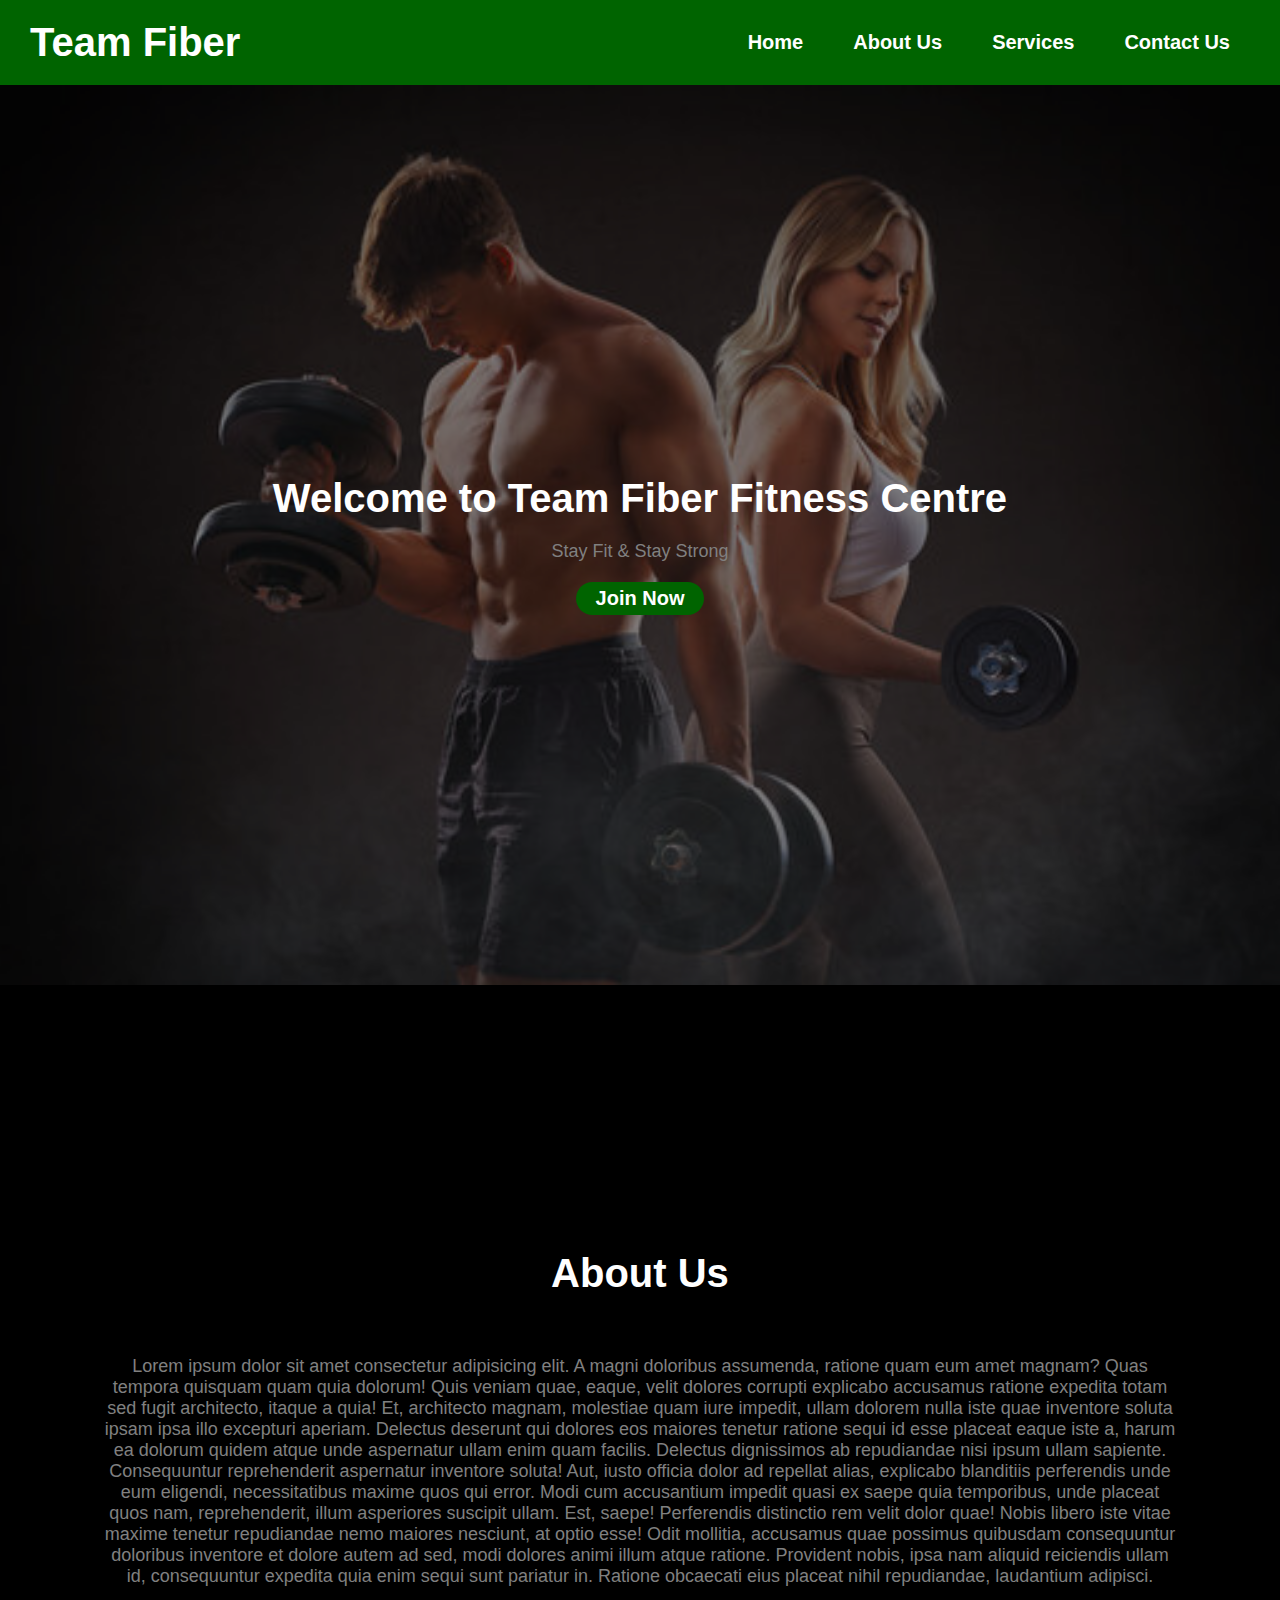
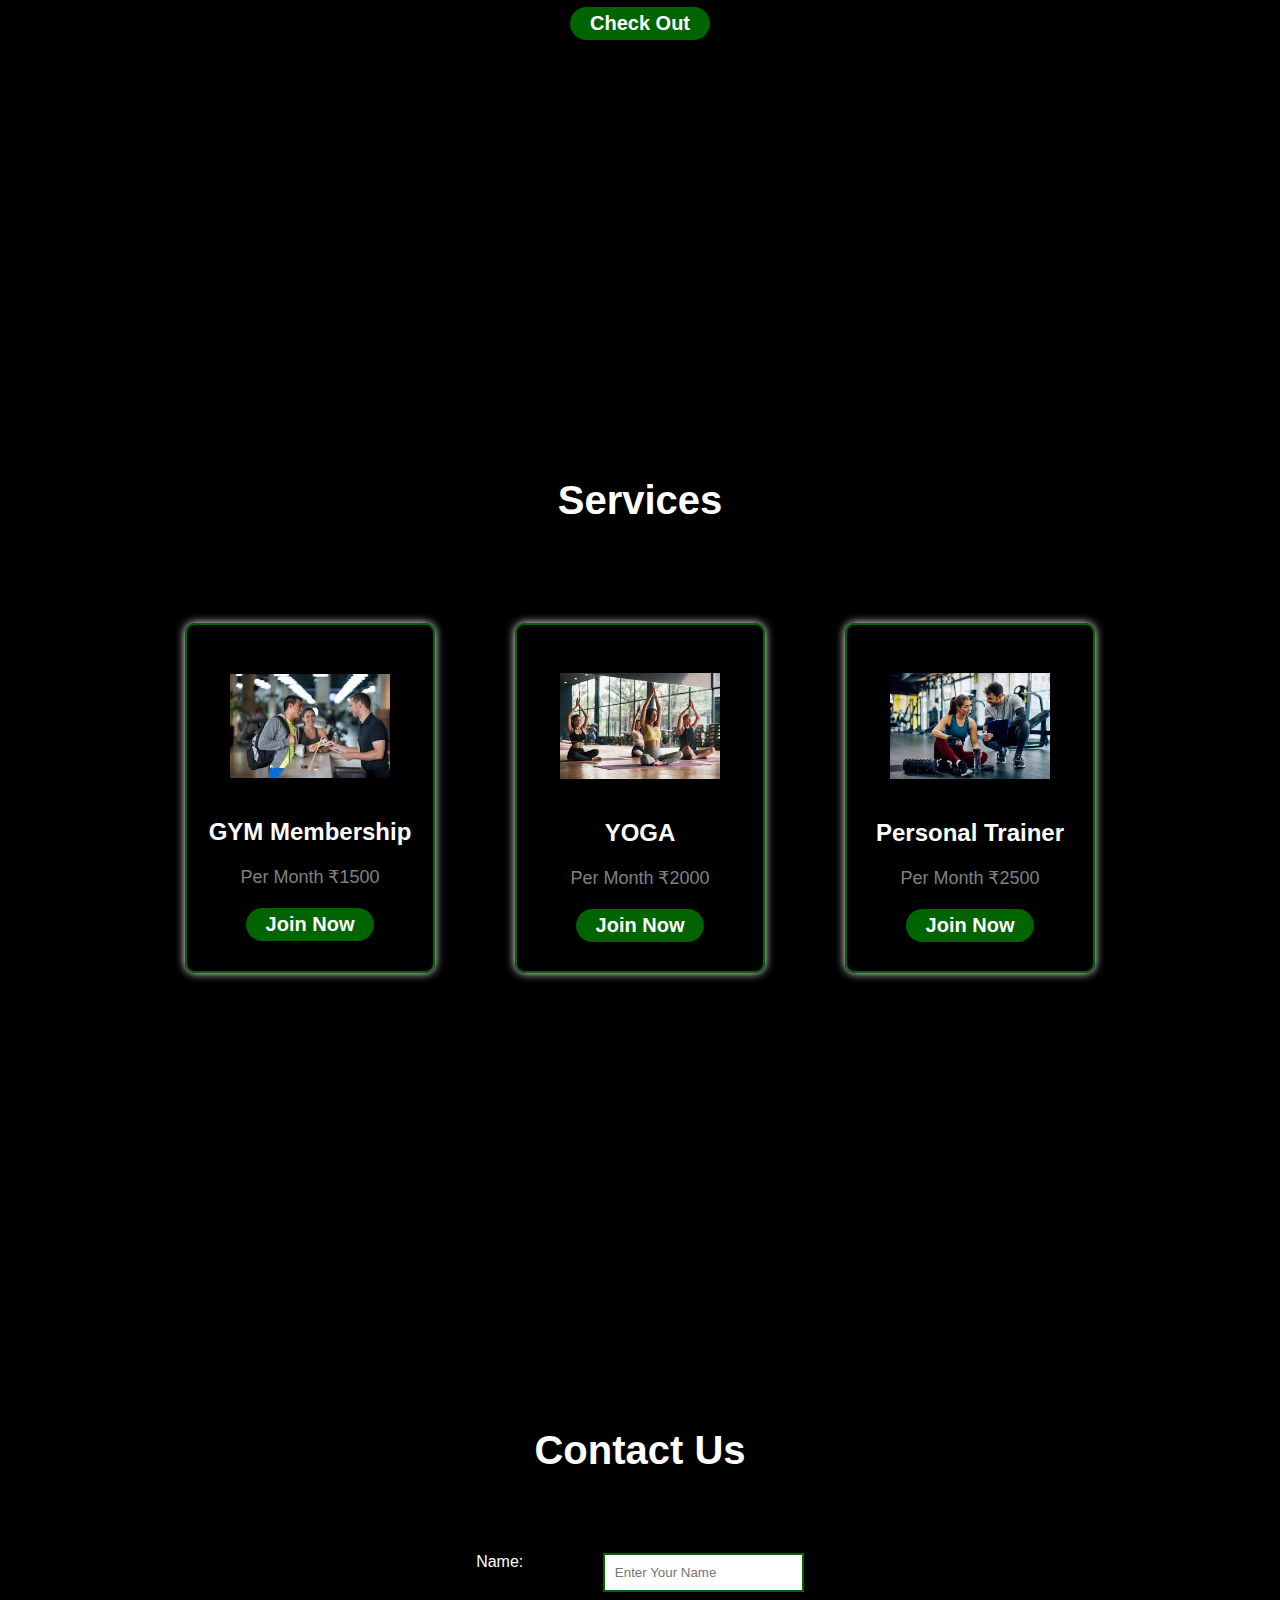
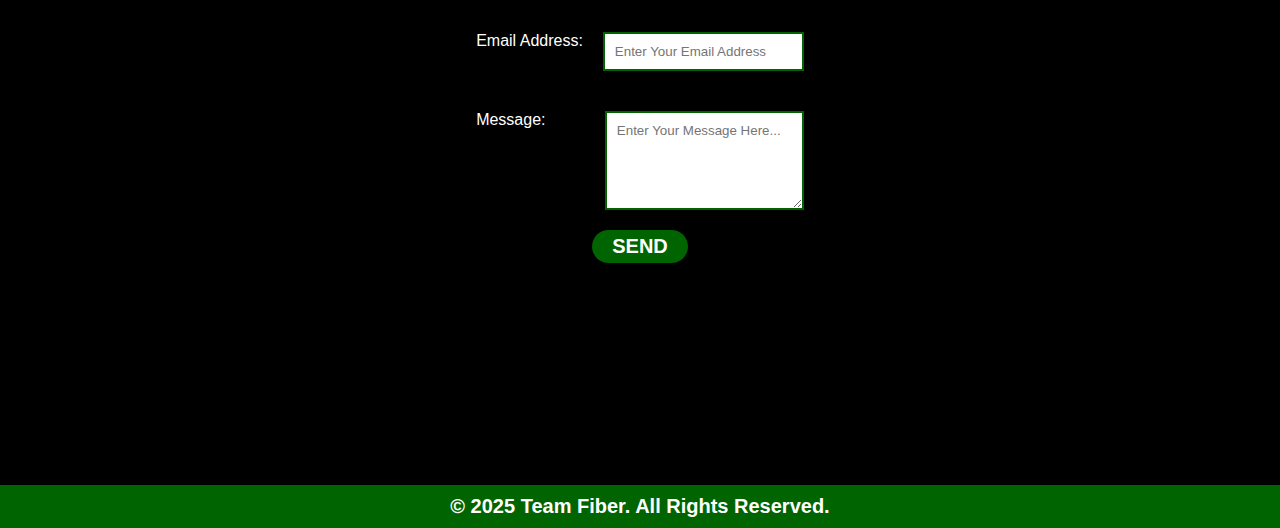
<file: Fitness/index.html>
<!DOCTYPE html>
<html lang="en">

<head>
    <meta charset="UTF-8">
    <meta name="viewport" content="width=device-width, initial-scale=1.0">
    <title>Team Fiber</title>
    <link rel="stylesheet" href="style.css">
</head>

<body>
    <nav>
        <div class="logo">Team Fiber</div>
        <div class="hamburger">≡</div>
        <ul>
            <li><a href="#home">Home</a></li>
            <li><a href="#about">About Us</a></li>
            <li><a href="#service">Services</a></li>
            <li><a href="#contact">Contact Us</a></li>
        </ul>
    </nav>
    <section class="hero" id="home">
        <h1>Welcome to Team Fiber Fitness Centre</h1>
        <p>Stay Fit & Stay Strong</p>
        <button type="button"><a href="#service">Join Now</a></button>
    </section>
    <section id="about">
        <h1>About Us</h1>
        <p>Lorem ipsum dolor sit amet consectetur adipisicing elit. A magni doloribus assumenda, ratione quam eum amet magnam? Quas tempora quisquam quam quia dolorum! Quis veniam quae, eaque, velit dolores corrupti explicabo accusamus ratione expedita totam sed fugit architecto, itaque a quia! Et, architecto magnam, molestiae quam iure impedit, ullam dolorem nulla iste quae inventore soluta ipsam ipsa illo excepturi aperiam. Delectus deserunt qui dolores eos maiores tenetur ratione sequi id esse placeat eaque iste a, harum ea dolorum quidem atque unde aspernatur ullam enim quam facilis. Delectus dignissimos ab repudiandae nisi ipsum ullam sapiente. Consequuntur reprehenderit aspernatur inventore soluta! Aut, iusto officia dolor ad repellat alias, explicabo blanditiis perferendis unde eum eligendi, necessitatibus maxime quos qui error. Modi cum accusantium impedit quasi ex saepe quia temporibus, unde placeat quos nam, reprehenderit, illum asperiores suscipit ullam. Est, saepe! Perferendis distinctio rem velit dolor quae! Nobis libero iste vitae maxime tenetur repudiandae nemo maiores nesciunt, at optio esse! Odit mollitia, accusamus quae possimus quibusdam consequuntur doloribus inventore et dolore autem ad sed, modi dolores animi illum atque ratione. Provident nobis, ipsa nam aliquid reiciendis ullam id, consequuntur expedita quia enim sequi sunt pariatur in. Ratione obcaecati eius placeat nihil repudiandae, laudantium adipisci.</p>
        <button type="button"><a href="#service">Check Out</a></button>
    </section>
    <section id="service">
        <h1>Services</h1>
        <div class="items">
            <div class="item">
                <img src="membership.png" alt="">
                <h2>GYM Membership</h2>
                <p>Per Month ₹1500</p>
                <button type="button">Join Now</button>
            </div>
            <div class="item">
                <img src="yoga.png" alt="">
                <h2>YOGA</h2>
                <p>Per Month ₹2000</p>
                <button type="button">Join Now</button>
            </div>
            <div class="item">
                <img src="personaltrainer.png" alt="">
                <h2>Personal Trainer</h2>
                <p>Per Month ₹2500</p>
                <button type="button">Join Now</button>
            </div>
        </div>

    </section>
    <section id="contact">
        <h1>Contact Us</h1>
        <form action="">
            <label for="name">Name: <input type="text" name="" id="name" placeholder="Enter Your Name"></label>
            <label for="email">Email Address: <input type="email" id="email" name=""
                    placeholder="Enter Your Email Address"></label>
            <label>Message: <textarea name="" rows="5" placeholder="Enter Your Message Here..."></textarea></label>
            <button type="button">SEND</button>
        </form>

    </section>
    <footer> &copy; 2025 Team Fiber. All Rights Reserved. </footer>
    <script>
        let nav = document.querySelector('nav')
        let toggle = document.querySelector(".hamburger")

        toggle.addEventListener("click", function(){
            nav.classList.toggle('active')
        })

        let links = document.querySelectorAll("nav ul li a").forEach(link => {
            link.addEventListener("click", function(){
                nav.classList.remove('active')
            })
        })

        // let home = document.querySelector("#home")
        // let imgs = ["gym.png", "yogabg.png", "personaltrainingbg.png",]
        // let index = 0;
        // setInterval(() => {
        //     index = (1 + index) % imgs.length
        //     home.style.background = `url(${imgs[index]}) center/cover no-repeat`
        //     home.style.transition = "3s"
        // }, 3000);

        document.querySelectorAll('a[href^="#"]').forEach(a => {
            a.addEventListener("click", function(e){
                e.preventDefault()
                document.querySelector(this.getAttribute("href")).scrollIntoView({
                    behavior : "smooth"
                })
            })
        })
    </script>
</body>

</html>
</file>
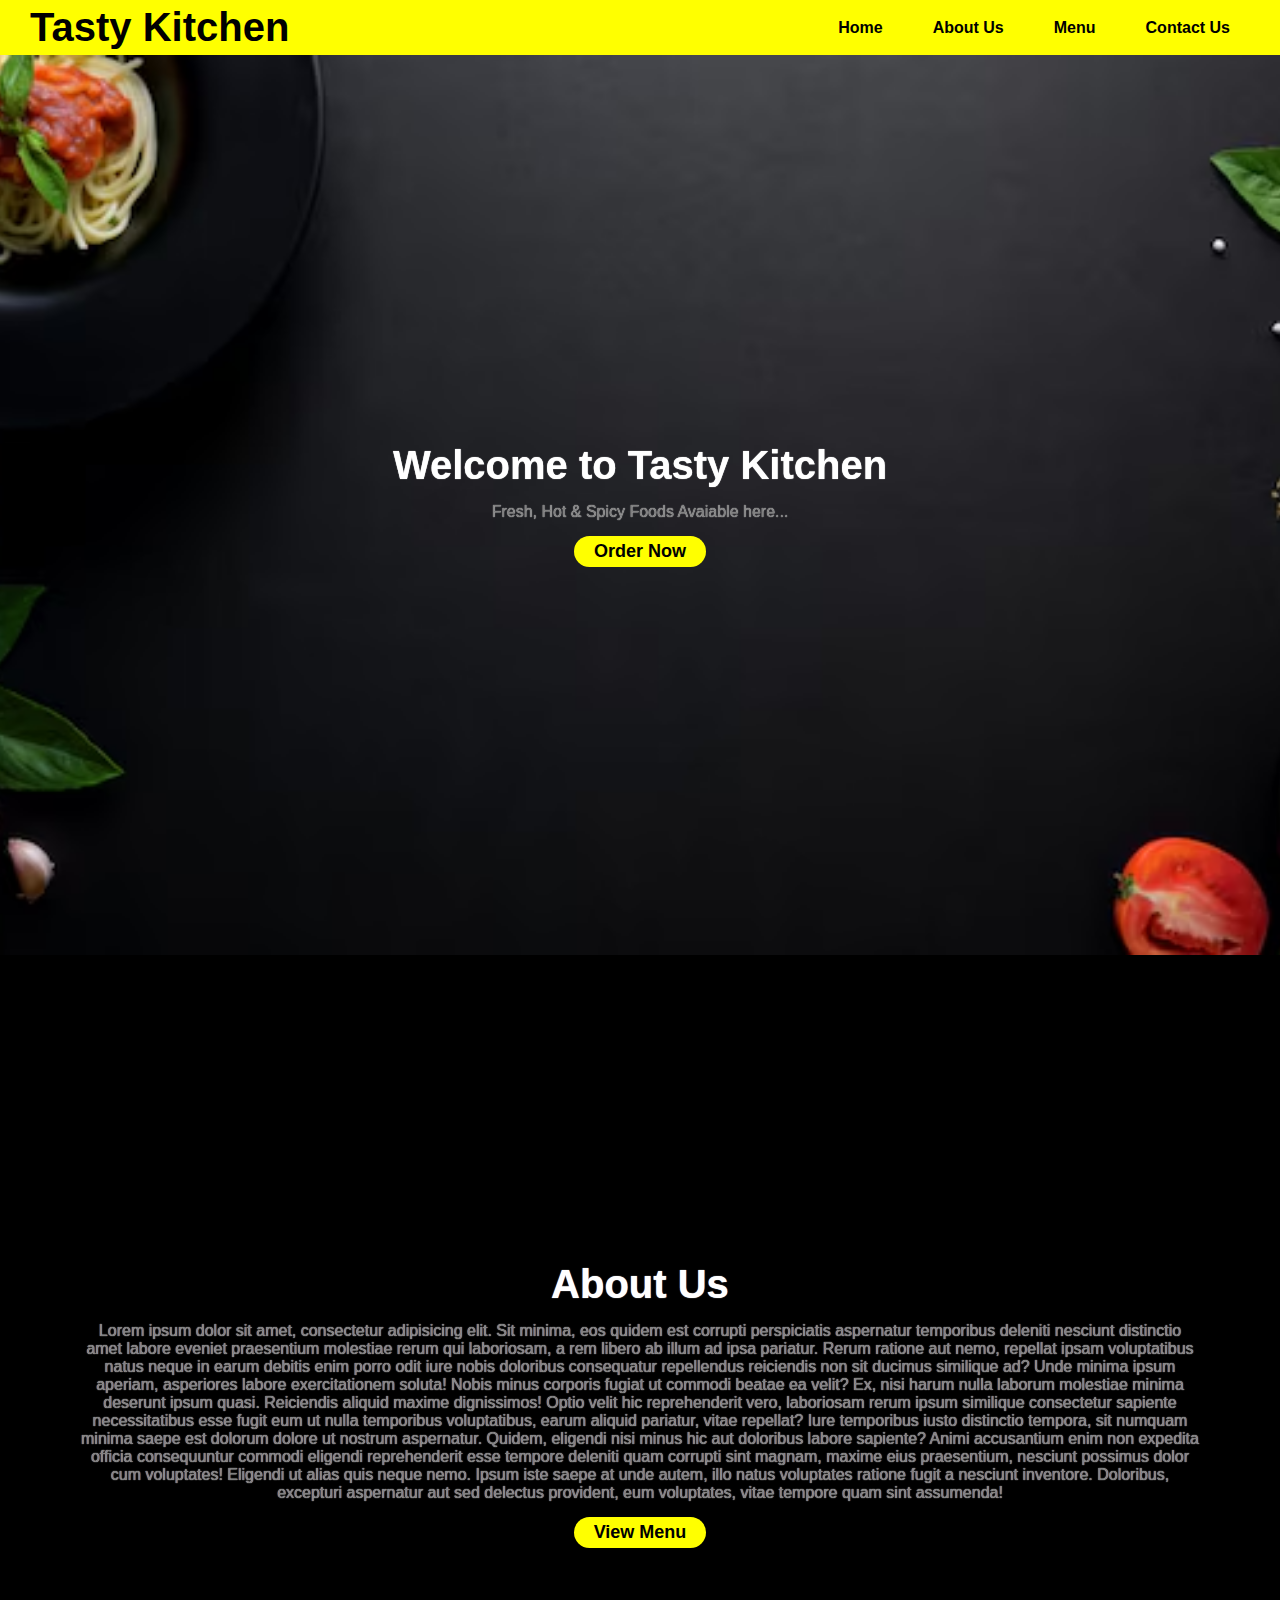
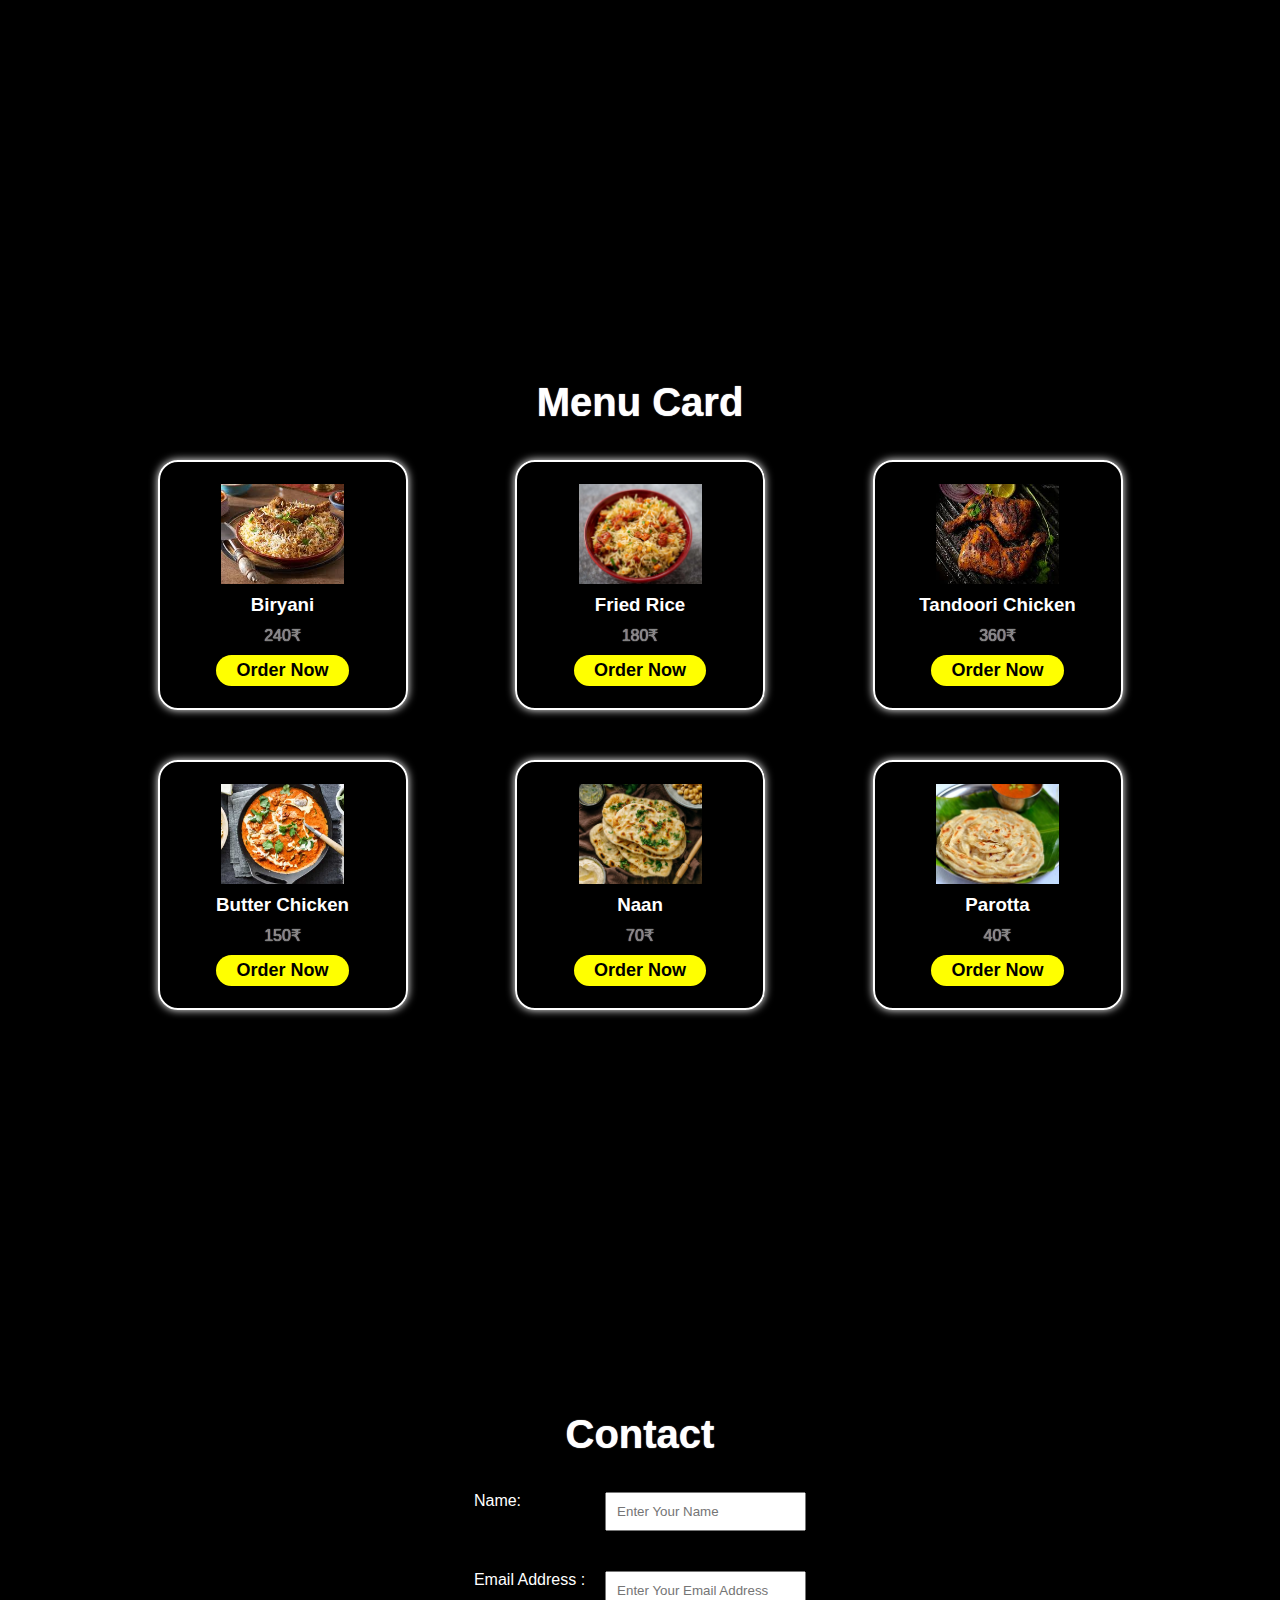
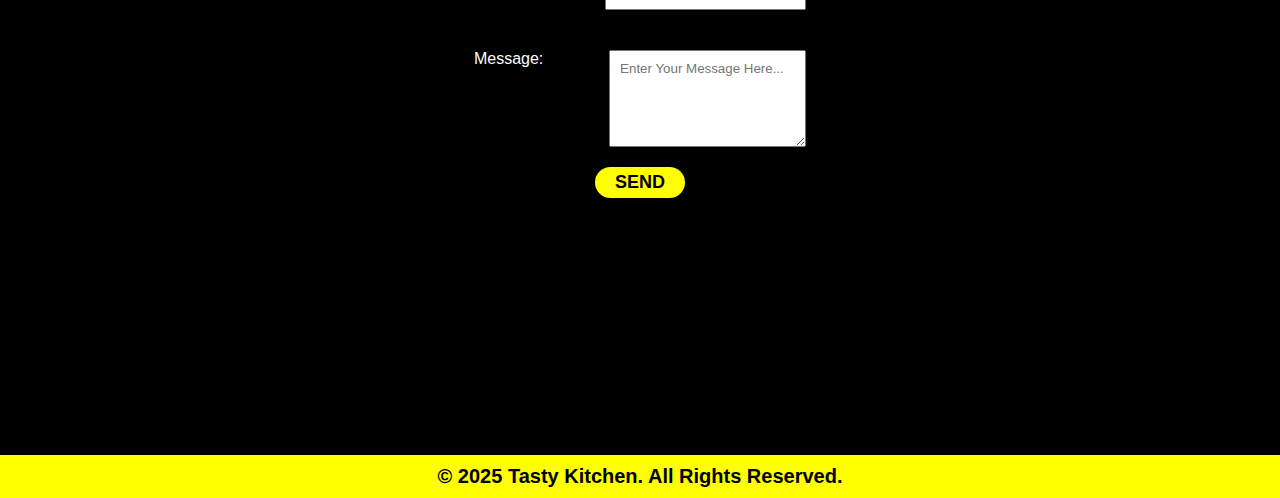
<file: Food/index.html>
<!DOCTYPE html>
<html lang="en">

<head>
    <meta charset="UTF-8">
    <meta name="viewport" content="width=device-width, initial-scale=1.0">
    <title>Tasty Kitchen</title>
    <link rel="stylesheet" href="style.css">
    <link href="https://unpkg.com/aos@2.3.1/dist/aos.css" rel="stylesheet">
</head>

<body>
    <nav>
        <div class="logo">Tasty Kitchen</div>
        <div class="hamburger">☰</div>
        <ul>
            <li><a href="#home">Home</a></li>
            <li><a href="#about">About Us</a></li>
            <li><a href="#menu">Menu</a></li>
            <li><a href="#contact">Contact Us</a></li>
        </ul>
    </nav>
    <section class="hero" id="home">
        <h1 data-aos="fade-up">Welcome to Tasty Kitchen</h1>
        <p data-aos="fade-up">Fresh, Hot & Spicy Foods Avaiable here...</p>
        <button type="button" class="btn-hero" data-aos="fade-up"><a href="#menu">Order Now</a></button>
    </section>
    <section id="about">
        <h1>About Us</h1>
        <p>Lorem ipsum dolor sit amet, consectetur adipisicing elit. Sit minima, eos quidem est corrupti perspiciatis
            aspernatur temporibus deleniti nesciunt distinctio amet labore eveniet praesentium molestiae rerum qui
            laboriosam, a rem libero ab illum ad ipsa pariatur. Rerum ratione aut nemo, repellat ipsam voluptatibus
            natus neque in earum debitis enim porro odit iure nobis doloribus consequatur repellendus reiciendis non sit
            ducimus similique ad? Unde minima ipsum aperiam, asperiores labore exercitationem soluta! Nobis minus
            corporis fugiat ut commodi beatae ea velit? Ex, nisi harum nulla laborum molestiae minima deserunt ipsum
            quasi. Reiciendis aliquid maxime dignissimos! Optio velit hic reprehenderit vero, laboriosam rerum ipsum
            similique consectetur sapiente necessitatibus esse fugit eum ut nulla temporibus voluptatibus, earum aliquid
            pariatur, vitae repellat? Iure temporibus iusto distinctio tempora, sit numquam minima saepe est dolorum
            dolore ut nostrum aspernatur. Quidem, eligendi nisi minus hic aut doloribus labore sapiente? Animi
            accusantium enim non expedita officia consequuntur commodi eligendi reprehenderit esse tempore deleniti quam
            corrupti sint magnam, maxime eius praesentium, nesciunt possimus dolor cum voluptates! Eligendi ut alias
            quis neque nemo. Ipsum iste saepe at unde autem, illo natus voluptates ratione fugit a nesciunt inventore.
            Doloribus, excepturi aspernatur aut sed delectus provident, eum voluptates, vitae tempore quam sint
            assumenda!</p>
        <button type="button"><a href="#menu">View Menu</a></button>
    </section>
    <section id="menu">
        <h1>Menu Card</h1>
        <div class="items">
            <div class="item">
                <img src="biryani.png" alt="">
                <h3>Biryani</h3>
                <p>240₹</p>
                <button type="button" class="btn-hero">Order Now</button>
            </div>
            <div class="item">
                <img src="friedrice.png" alt="">
                <h3>Fried Rice</h3>
                <p>180₹</p>
                <button type="button" class="btn-hero">Order Now</button>
            </div>
            <div class="item">
                <img src="tandoori.png" alt="">
                <h3>Tandoori Chicken</h3>
                <p>360₹</p>
                <button type="button">Order Now</button>
            </div>
            <div class="item">
                <img src="butterchicken.png" alt="">
                <h3>Butter Chicken</h3>
                <p>150₹</p>
                <button type="button">Order Now</button>
            </div>
            <div class="item">
                <img src="naan.png" alt="">
                <h3>Naan</h3>
                <p>70₹</p>
                <button type="button">Order Now</button>
            </div>
            <div class="item">
                <img src="parotta.png" alt="">
                <h3>Parotta</h3>
                <p>40₹</p>
                <button type="button">Order Now</button>
            </div>
        </div>
    </section>
    <section id="contact">
        <h1>Contact</h1>
        <form action="">
            <label for="name">Name: <input
                    type="text" name="" id="name" placeholder="Enter Your Name"></label>
            <label for="email">Email Address : <input type="email" name="" id="email"
                    placeholder="Enter Your Email Address"></label>
            <label for="message">Message: <textarea name=""
                    id="message" rows="5" placeholder="Enter Your Message Here..."></textarea></label>

            <button type="submit"><a href="">SEND</a></button>
        </form>
    </section>
    <footer> &copy; 2025 Tasty Kitchen. All Rights Reserved.</footer>
    <script>
        let nav = document.querySelector("nav")
        let toggle = document.querySelector(".hamburger")

        toggle.addEventListener("click", function () {
            nav.classList.toggle('active')
        })
        
        let links = document.querySelectorAll("nav ul li a").forEach(link => {
            link.addEventListener("click", function(){
                nav.classList.remove('active')
            })
        })

        let hero = document.querySelector(".hero")
        let imgs = ['bg1.png', "bg2.png", "bg3.png"]
        let index = 0

        setInterval(() => {
            index = (1 + index) % imgs.length
            hero.style.backgroundImage = `url(${imgs[index]})`
            hero.style.transition = "0.3s ease-in-out"
        }, 2000)

        

        // document.querySelectorAll('a[href^="#"]').forEach(a => {
        //     a.addEventListener("click",function(e){
        //         e.preventDefault();
        //         document.querySelector(this.getAttribute("href")).scrollIntoView({
        //             behavior: "smooth"
        //         })
        //     })
        // })

        document.querySelector("form").addEventListener("submit", function(e){
            e.preventDefault();

            let name = document.querySelector("#name").value.trim();
            let email = document.querySelector("#email").value.trim();
            let message = document.querySelector("#message").value.trim();

            if(name === ""){
                alert("Please Enter Your Name")
                return;
            }
            if(email === ""){
                alert("Please Enter Your Email Address")
                return;
            }
            if(message === ""){
                alert("Please Enter Your Message")
                return;
            }
            alert(`🎉 Thank You For Contacting Us ${name} ! 🎉`)
            this.reset()
        })
    </script>
    <script src="https://unpkg.com/aos@2.3.1/dist/aos.js"></script>
    <script>
        AOS.init({
            once: false,
            mirror: false
        });
    </script>
</body>

</html>
</file>
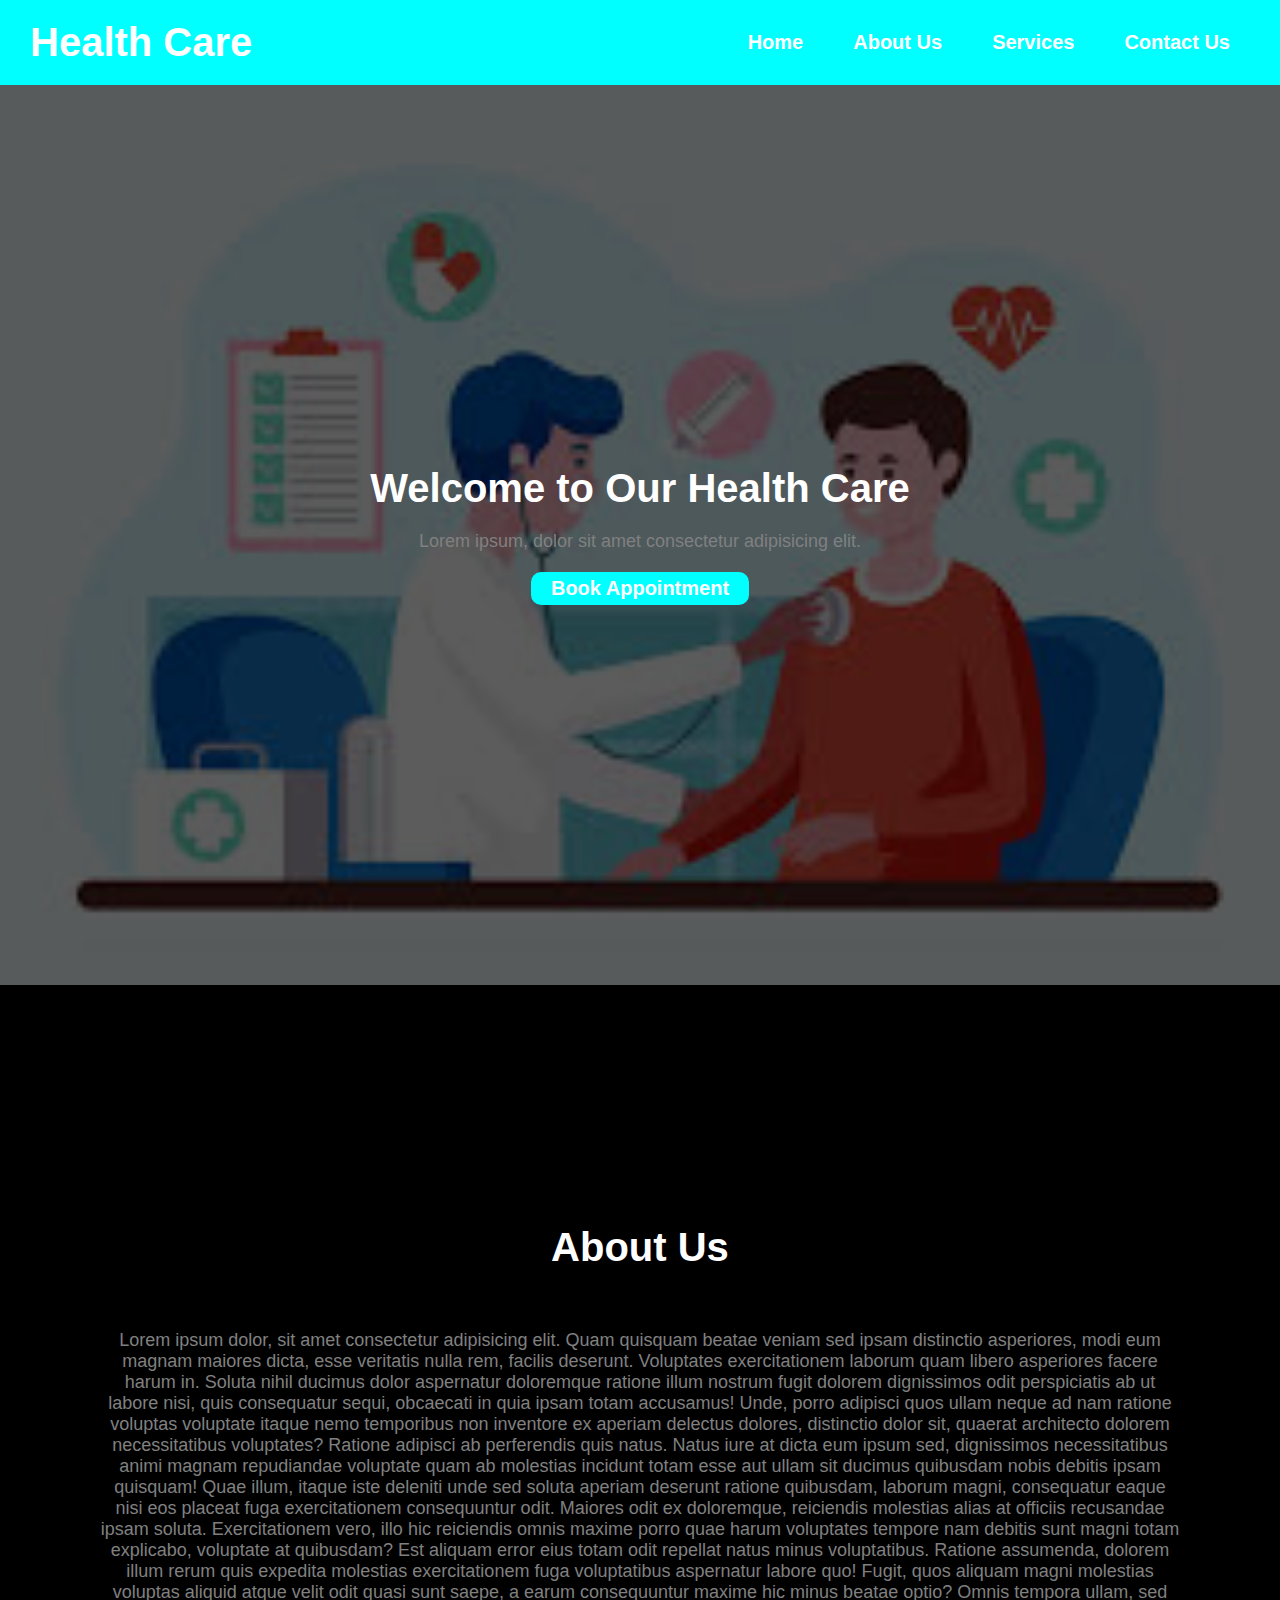
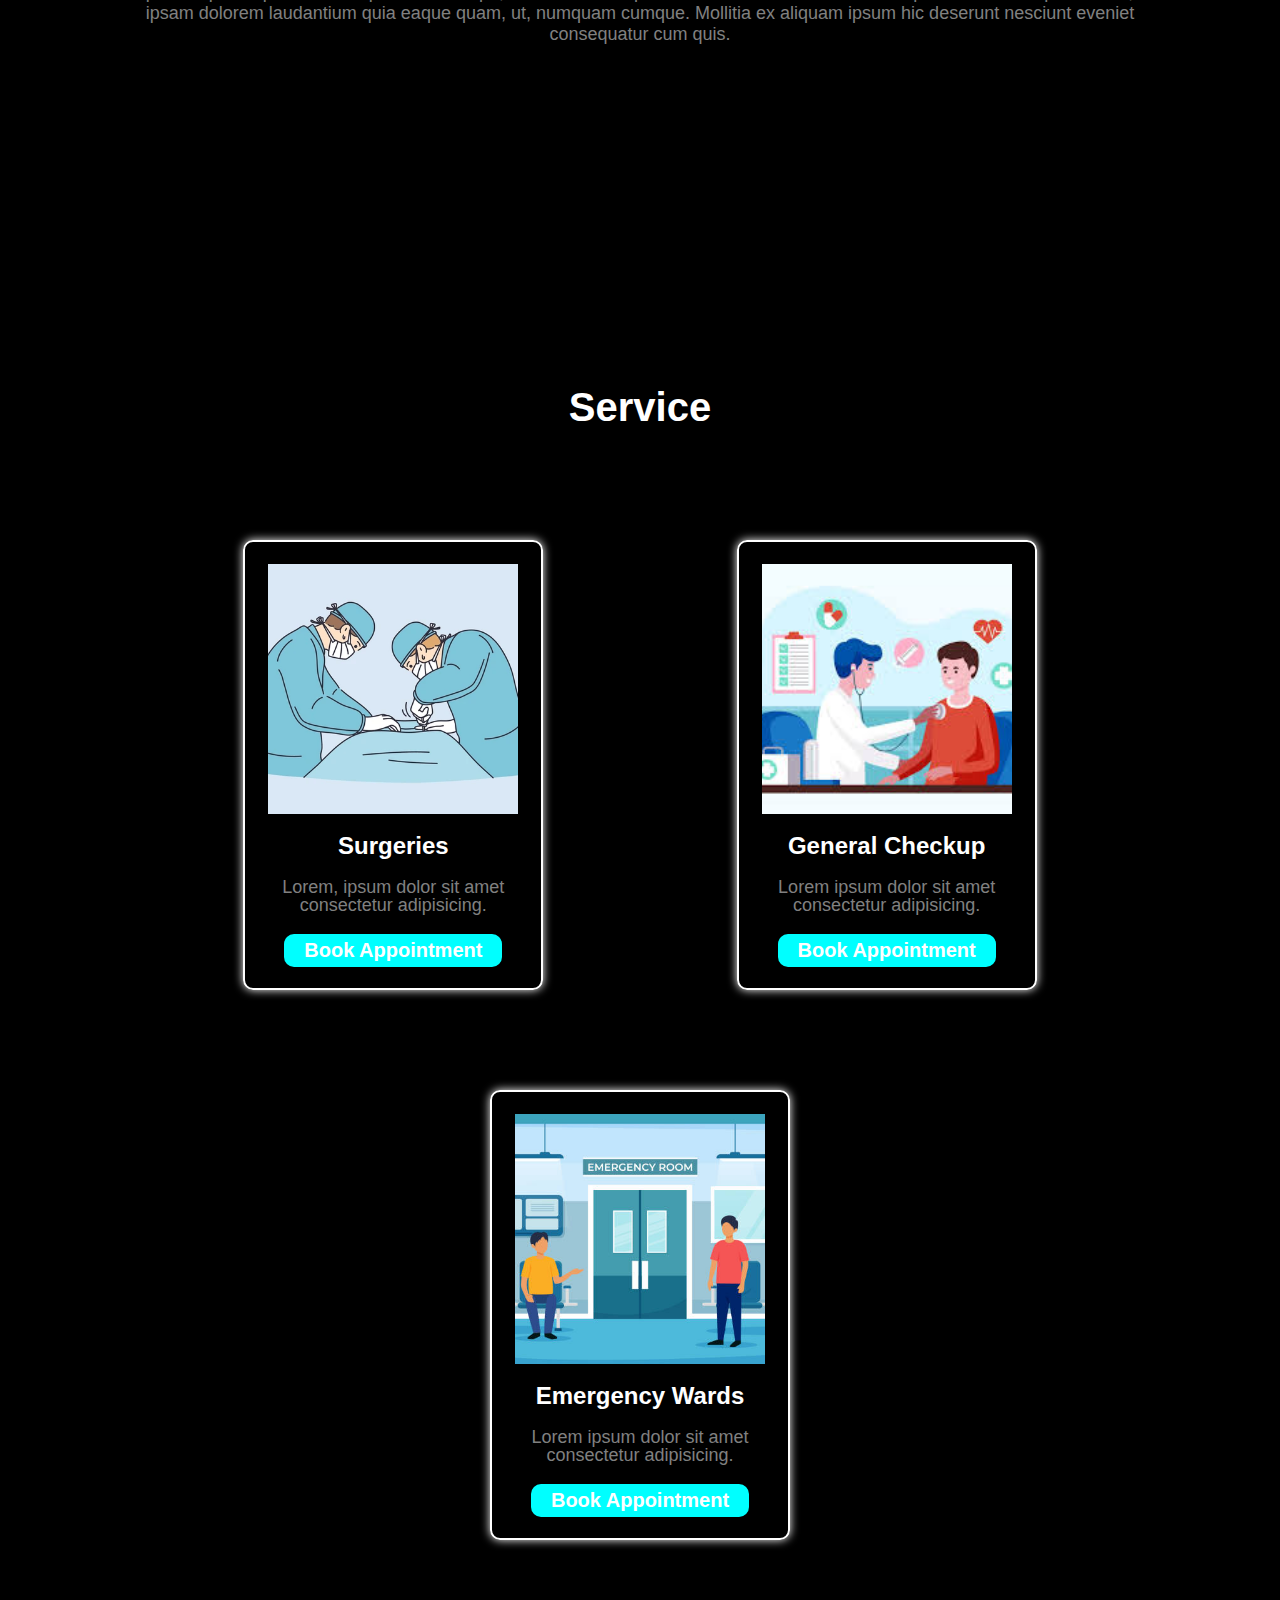
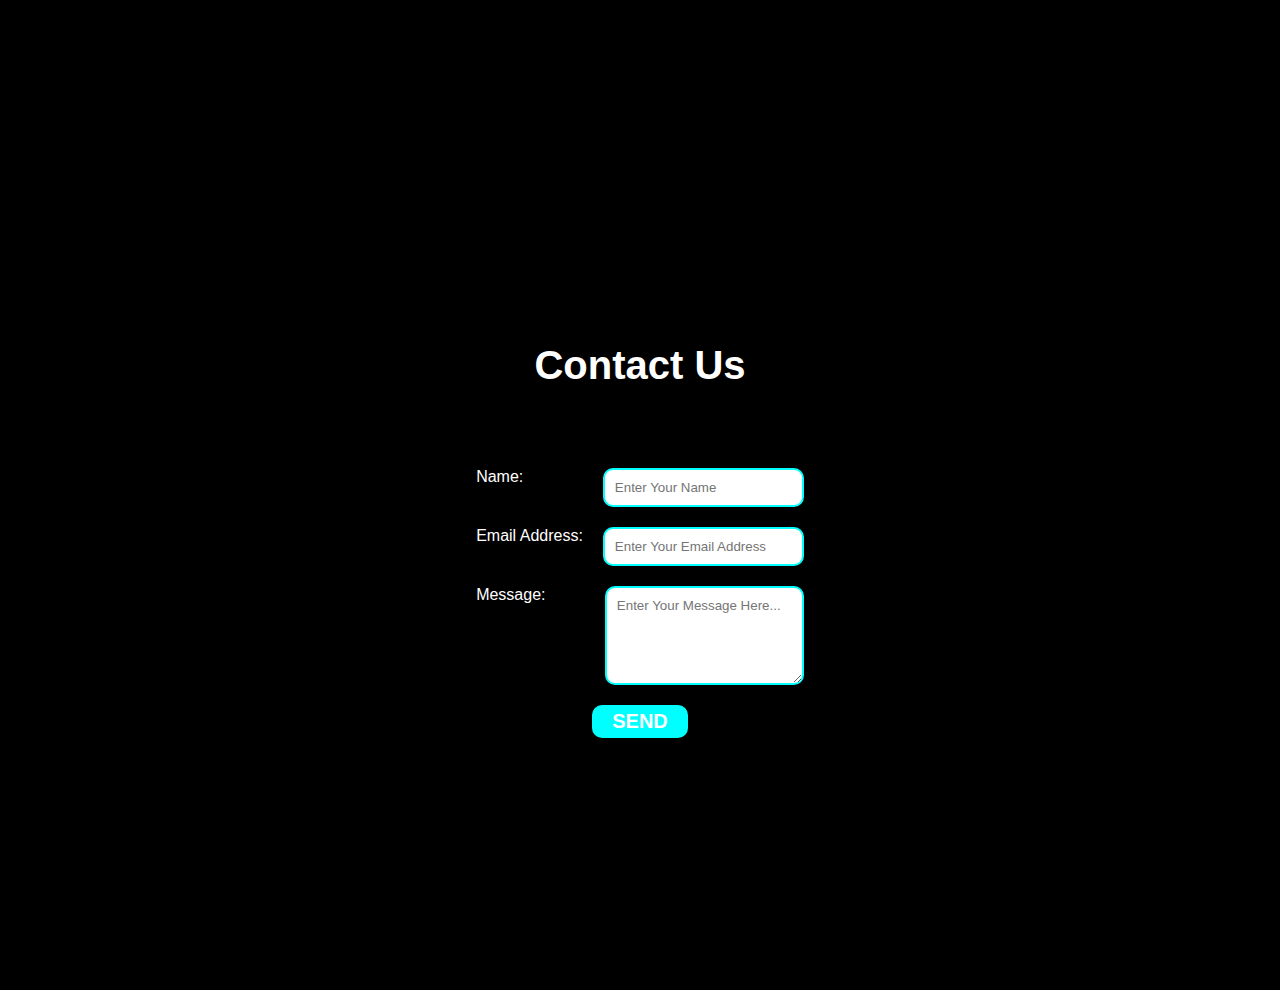
<file: Health Care/index.html>
<!DOCTYPE html>
<html lang="en">
<head>
    <meta charset="UTF-8">
    <meta name="viewport" content="width=device-width, initial-scale=1.0">
    <title>Health Care</title>
    <link rel="stylesheet" href="style.css">
</head>
<body>
    <nav>
        <div class="logo">Health Care</div>
        <div class="hamburger">≡</div>
        <ul>
            <li><a href="#home">Home</a></li>
            <li><a href="#about">About Us</a></li>
            <li><a href="#service">Services</a></li>
            <li><a href="#contact">Contact Us</a></li>
        </ul>
    </nav>
    <section class="hero" id="home">
        <h1>Welcome to Our Health Care</h1>
        <p>Lorem ipsum, dolor sit amet consectetur adipisicing elit.</p>
        <button type="button"><a href="#service">Book Appointment</a></button>
    </section>
    <section id="about">
        <h1>About Us</h1>
        <p>Lorem ipsum dolor, sit amet consectetur adipisicing elit. Quam quisquam beatae veniam sed ipsam distinctio asperiores, modi eum magnam maiores dicta, esse veritatis nulla rem, facilis deserunt. Voluptates exercitationem laborum quam libero asperiores facere harum in. Soluta nihil ducimus dolor aspernatur doloremque ratione illum nostrum fugit dolorem dignissimos odit perspiciatis ab ut labore nisi, quis consequatur sequi, obcaecati in quia ipsam totam accusamus! Unde, porro adipisci quos ullam neque ad nam ratione voluptas voluptate itaque nemo temporibus non inventore ex aperiam delectus dolores, distinctio dolor sit, quaerat architecto dolorem necessitatibus voluptates? Ratione adipisci ab perferendis quis natus. Natus iure at dicta eum ipsum sed, dignissimos necessitatibus animi magnam repudiandae voluptate quam ab molestias incidunt totam esse aut ullam sit ducimus quibusdam nobis debitis ipsam quisquam! Quae illum, itaque iste deleniti unde sed soluta aperiam deserunt ratione quibusdam, laborum magni, consequatur eaque nisi eos placeat fuga exercitationem consequuntur odit. Maiores odit ex doloremque, reiciendis molestias alias at officiis recusandae ipsam soluta. Exercitationem vero, illo hic reiciendis omnis maxime porro quae harum voluptates tempore nam debitis sunt magni totam explicabo, voluptate at quibusdam? Est aliquam error eius totam odit repellat natus minus voluptatibus. Ratione assumenda, dolorem illum rerum quis expedita molestias exercitationem fuga voluptatibus aspernatur labore quo! Fugit, quos aliquam magni molestias voluptas aliquid atque velit odit quasi sunt saepe, a earum consequuntur maxime hic minus beatae optio? Omnis tempora ullam, sed ipsam dolorem laudantium quia eaque quam, ut, numquam cumque. Mollitia ex aliquam ipsum hic deserunt nesciunt eveniet consequatur cum quis.</p>
    </section>
    <section id="service">
        <h1>Service</h1>
        <div class="items">
            <div class="item">
                <img src="s.png" alt="">
                <h2>Surgeries</h2>
                <p>Lorem, ipsum dolor sit amet consectetur adipisicing.</p>
                <button type="button">Book Appointment</button>
            </div>
            <div class="item">
                <img src="gc.png" alt="">
                <h2>General Checkup</h2>
                <p>Lorem ipsum dolor sit amet consectetur adipisicing.</p>
                <button type="button">Book Appointment</button>
            </div>
            <div class="item">
                <img src="em.png" alt="">
                <h2>Emergency Wards</h2>
                <p>Lorem ipsum dolor sit amet consectetur adipisicing.</p>
                <button type="button">Book Appointment</button>
            </div>
        </div>
    </section>
    <section id="contact">
        <h1>Contact Us</h1>
        <form action="">
            <label for="name">Name: <input type="text" name="" id="name" placeholder="Enter Your Name"></label>
            <label for="email">Email Address: <input type="email" name="" id="email" placeholder="Enter Your Email Address"></label>
            <label for="message">Message: <textarea name="" id="message" rows="5" placeholder="Enter Your Message Here..."></textarea></label>
            <button type="submit">SEND</button>
        </form>
    </section>
    <script>
        let nav = document.querySelector("nav")
        let toggle = document.querySelector(".hamburger")

        toggle.addEventListener("click", function(){
            nav.classList.toggle("active")
        })
        let links = document.querySelectorAll("nav ul li a").forEach(link =>{
            link.addEventListener("click", function(){
                nav.classList.remove("active")
            })
        })
        document.querySelector("form").addEventListener("submit", function(e){
            e.preventDefault()
            let name = document.querySelector("#name")
            let email = document.querySelector("#email")
            let message = document.querySelector("#message")
            if (name === "" ) {
                alert("Please Enter Your Name")
            }
            if (email === "" ) {
                alert("Please Enter Your Email Address")
            }
            if (message=== "" ) {
                alert("Please Enter Your Message")
            }
            alert("🎉 Submitted Successfully! 🎉")
            this.reset()
        })
        let hero = document.querySelector(".hero")
        let imgs = ["gc.png","s.png","em.png"]
        let index = 0 

        imgs.forEach((src,i)=>{
            let img = document.createElement("img")
            img.src = src
            if(i == 0)img.classList.add("active")
            hero.appendChild(img)
        })
    let slides = document.querySelectorAll(".hero img")
    setInterval(() => {
        slides[index].classList.remove("active")
        index = (index + 1)% imgs.length
        slides[index].classList.add("active")
    }, 2000);
    </script>
</body>
</html>
</file>
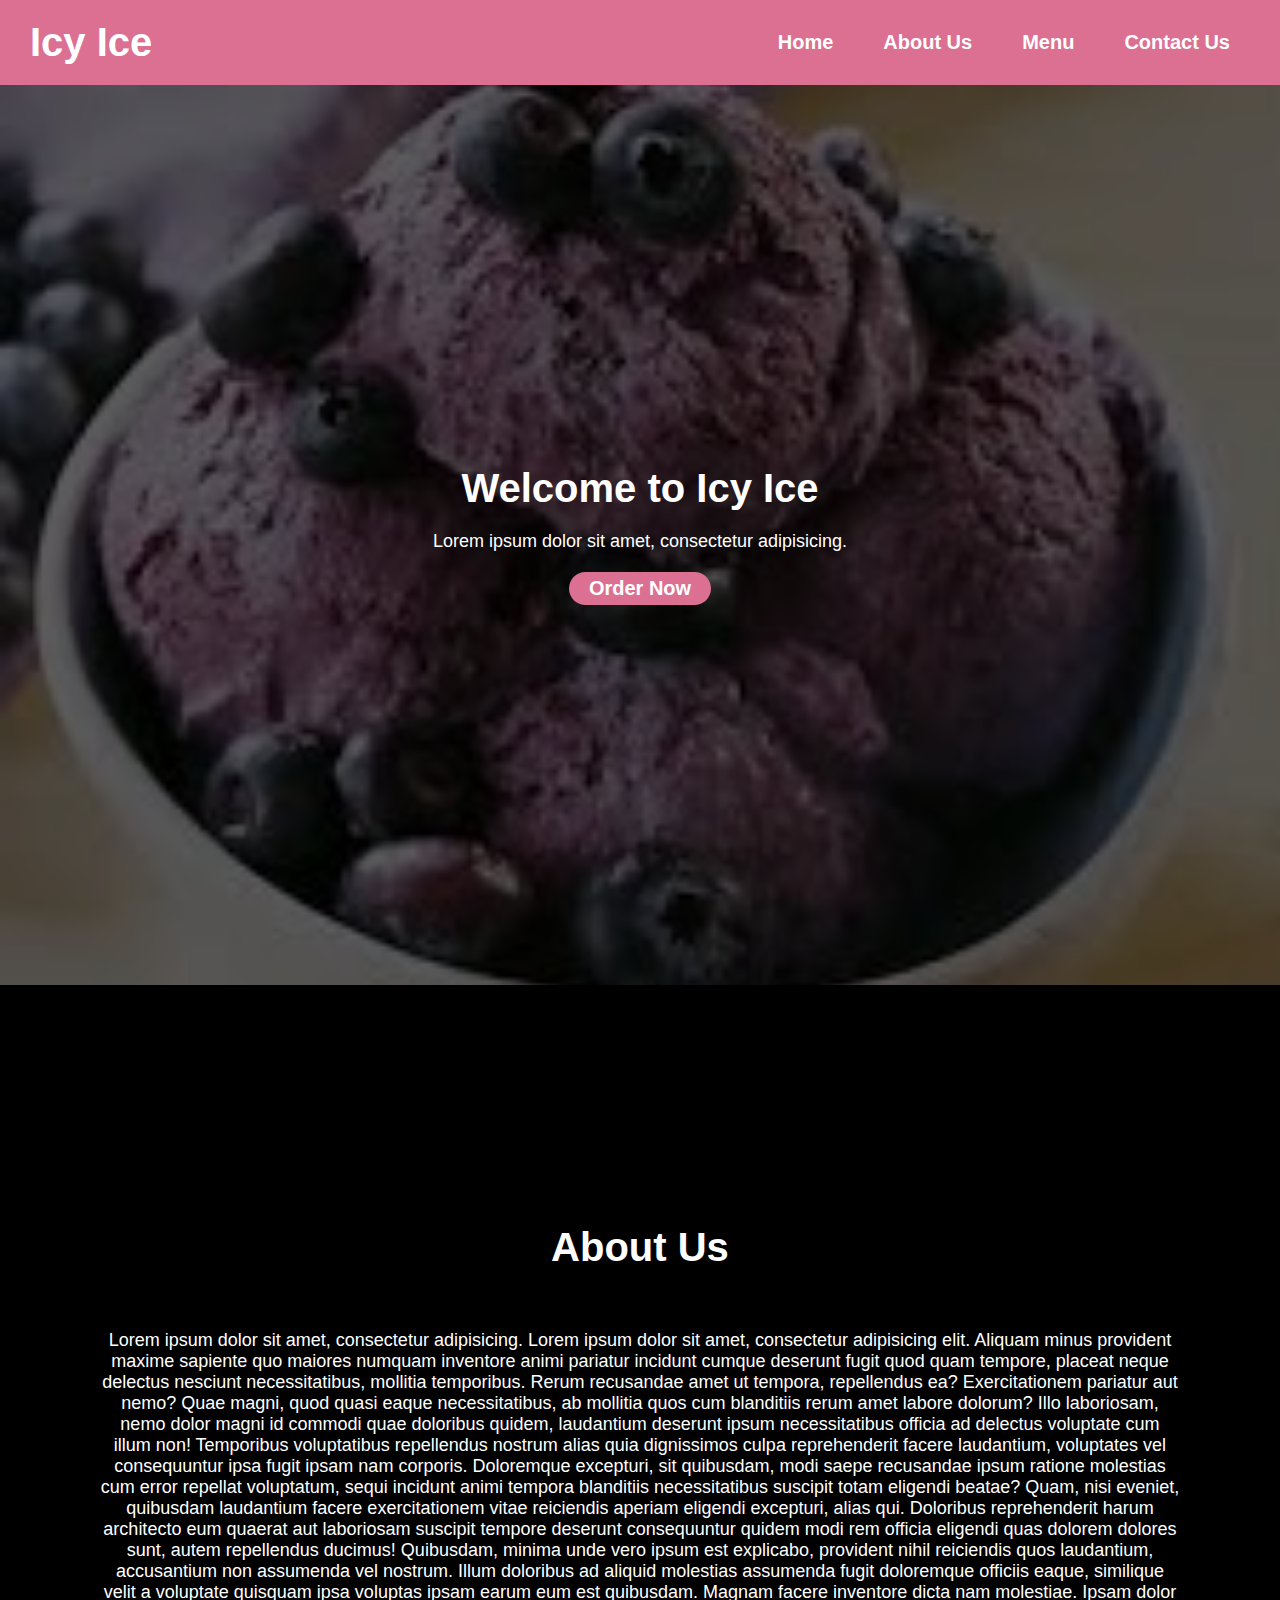
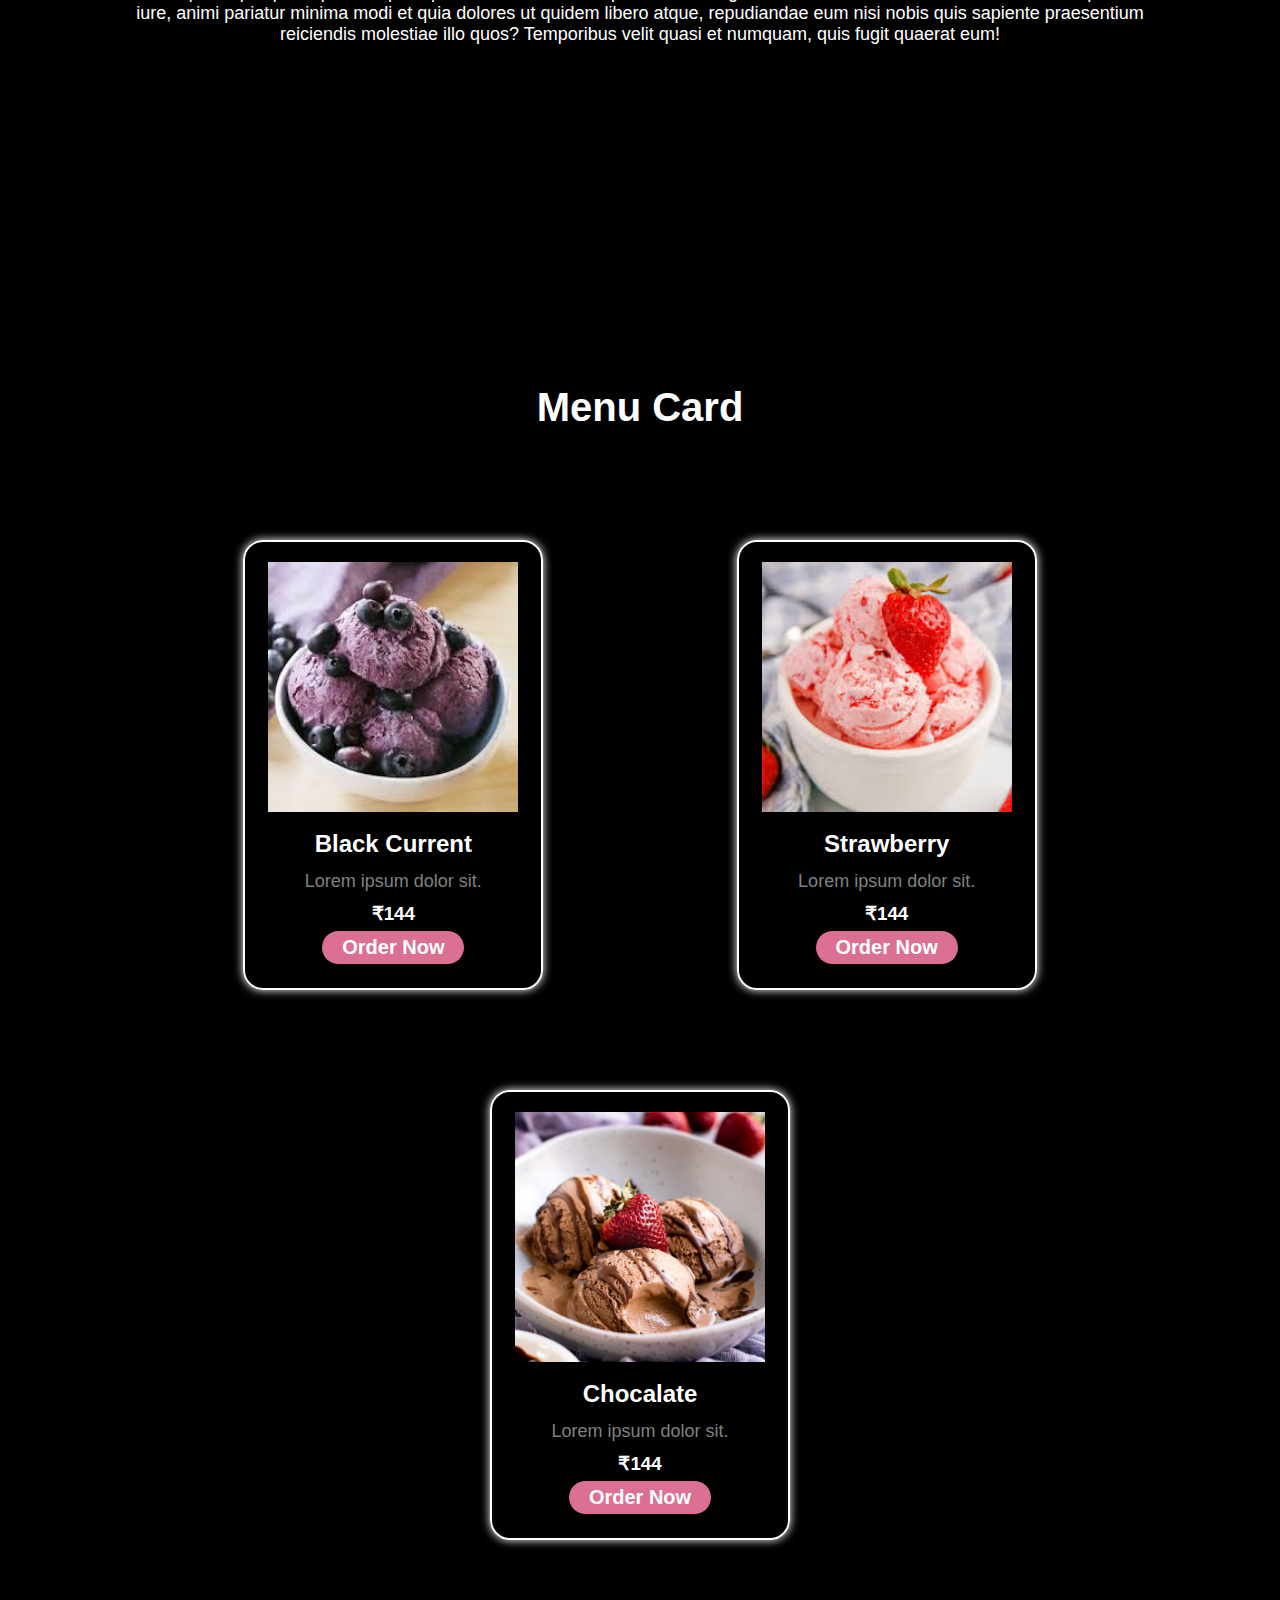
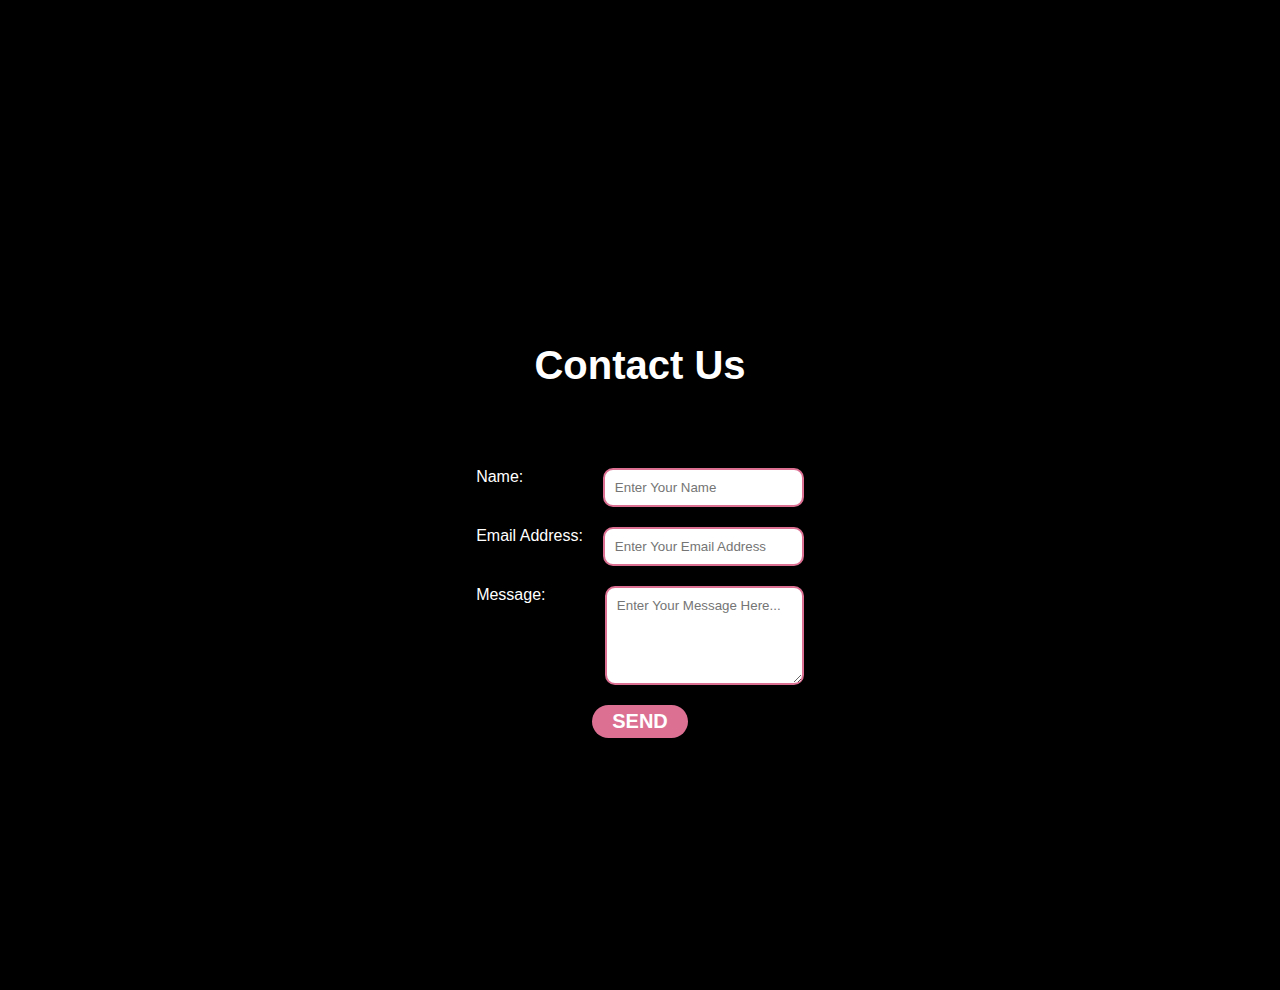
<file: Ice Cream/index.html>
<!DOCTYPE html>
<html lang="en">
<head>
    <meta charset="UTF-8">
    <meta name="viewport" content="width=device-width, initial-scale=1.0">
    <title>Icy Ice</title>
    <link rel="stylesheet" href="style.css">
</head>
<body>
    <nav>
        <div class="logo">Icy Ice</div>
        <div class="hamburger">≡</div>
        <ul>
            <li><a href="#home">Home</a></li>
            <li><a href="#about">About Us</a></li>
            <li><a href="#menu">Menu</a></li>
            <li><a href="#contact">Contact Us</a></li>
        </ul>
    </nav>
    <section class="hero" id="home">
        <h1>Welcome to Icy Ice</h1>
        <p>Lorem ipsum dolor sit amet, consectetur adipisicing.</p>
        <button type="button"><a href="#menu">Order Now</a></button>
    </section>
    <section id="about">
        <h1>About Us</h1>
        <p>Lorem ipsum dolor sit amet, consectetur adipisicing. Lorem ipsum dolor sit amet, consectetur adipisicing elit. Aliquam minus provident maxime sapiente quo maiores numquam inventore animi pariatur incidunt cumque deserunt fugit quod quam tempore, placeat neque delectus nesciunt necessitatibus, mollitia temporibus. Rerum recusandae amet ut tempora, repellendus ea? Exercitationem pariatur aut nemo? Quae magni, quod quasi eaque necessitatibus, ab mollitia quos cum blanditiis rerum amet labore dolorum? Illo laboriosam, nemo dolor magni id commodi quae doloribus quidem, laudantium deserunt ipsum necessitatibus officia ad delectus voluptate cum illum non! Temporibus voluptatibus repellendus nostrum alias quia dignissimos culpa reprehenderit facere laudantium, voluptates vel consequuntur ipsa fugit ipsam nam corporis. Doloremque excepturi, sit quibusdam, modi saepe recusandae ipsum ratione molestias cum error repellat voluptatum, sequi incidunt animi tempora blanditiis necessitatibus suscipit totam eligendi beatae? Quam, nisi eveniet, quibusdam laudantium facere exercitationem vitae reiciendis aperiam eligendi excepturi, alias qui. Doloribus reprehenderit harum architecto eum quaerat aut laboriosam suscipit tempore deserunt consequuntur quidem modi rem officia eligendi quas dolorem dolores sunt, autem repellendus ducimus! Quibusdam, minima unde vero ipsum est explicabo, provident nihil reiciendis quos laudantium, accusantium non assumenda vel nostrum. Illum doloribus ad aliquid molestias assumenda fugit doloremque officiis eaque, similique velit a voluptate quisquam ipsa voluptas ipsam earum eum est quibusdam. Magnam facere inventore dicta nam molestiae. Ipsam dolor iure, animi pariatur minima modi et quia dolores ut quidem libero atque, repudiandae eum nisi nobis quis sapiente praesentium reiciendis molestiae illo quos? Temporibus velit quasi et numquam, quis fugit quaerat eum!</p>
    </section>
    <section id="menu">
        <h1>Menu Card</h1>
        <div class="items">
            <div class="item">
                <img src="blackcurrent.png" alt="">
                <h2>Black Current</h2>
                <p>Lorem ipsum dolor sit.</p>
                <h3>₹144</h3>
                <button type="button">Order Now</button>
            </div>
            <div class="item">
                <img src="strawberry.png" alt="">
                <h2>Strawberry</h2>
                <p>Lorem ipsum dolor sit.</p>
               <h3>₹144</h3>
               <button type="button">Order Now</button>
            </div>
            <div class="item">
                <img src="chocolate.png" alt="">
                <h2>Chocalate</h2>
                <p>Lorem ipsum dolor sit.</p>
               <h3>₹144</h3>
               <button type="button">Order Now</button>
            </div>
        </div>
    </section>
    <section id="contact">
        <h1>Contact Us</h1>
        <form action="">
            <label for="name">Name: <input type="text" name="" id="name" placeholder="Enter Your Name"></label>
            <label for="email">Email Address: <input type="email" name="" id="name" placeholder="Enter Your Email Address"></label>
            <label for="message">Message: <textarea name="" rows="5" id="message" placeholder="Enter Your Message Here..."></textarea></label>
            <button type="submit">SEND</button>
        </form>
        
    </section>
    <script>
        let nav = document.querySelector("nav")
        let toggle = document.querySelector(".hamburger")

        toggle.addEventListener("click",function(){
            nav.classList.toggle("active")
        })
        let links = document.querySelectorAll("nav ul li a").forEach(link => {
            link.addEventListener("click", function(){
                nav.classList.remove("active")
            })
        })
        let hero = document.querySelector(".hero")
        let imgs = ["blackcurrent.png","strawberry.png","chocolate.png"]
        let index = 0

        imgs.forEach((src, i) => {
        let img = document.createElement("img")
        img.src = src
        if(i == 0) img.classList.add("active")
        hero.appendChild(img)
        })

        let slides = document.querySelectorAll(".hero img")
        setInterval(() => {
            slides[index].classList.remove("active")
            index = (index + 1)% imgs.length
            slides[index].classList.add("active")
        }, 2000);
</script>
</body>
</html>
</file>
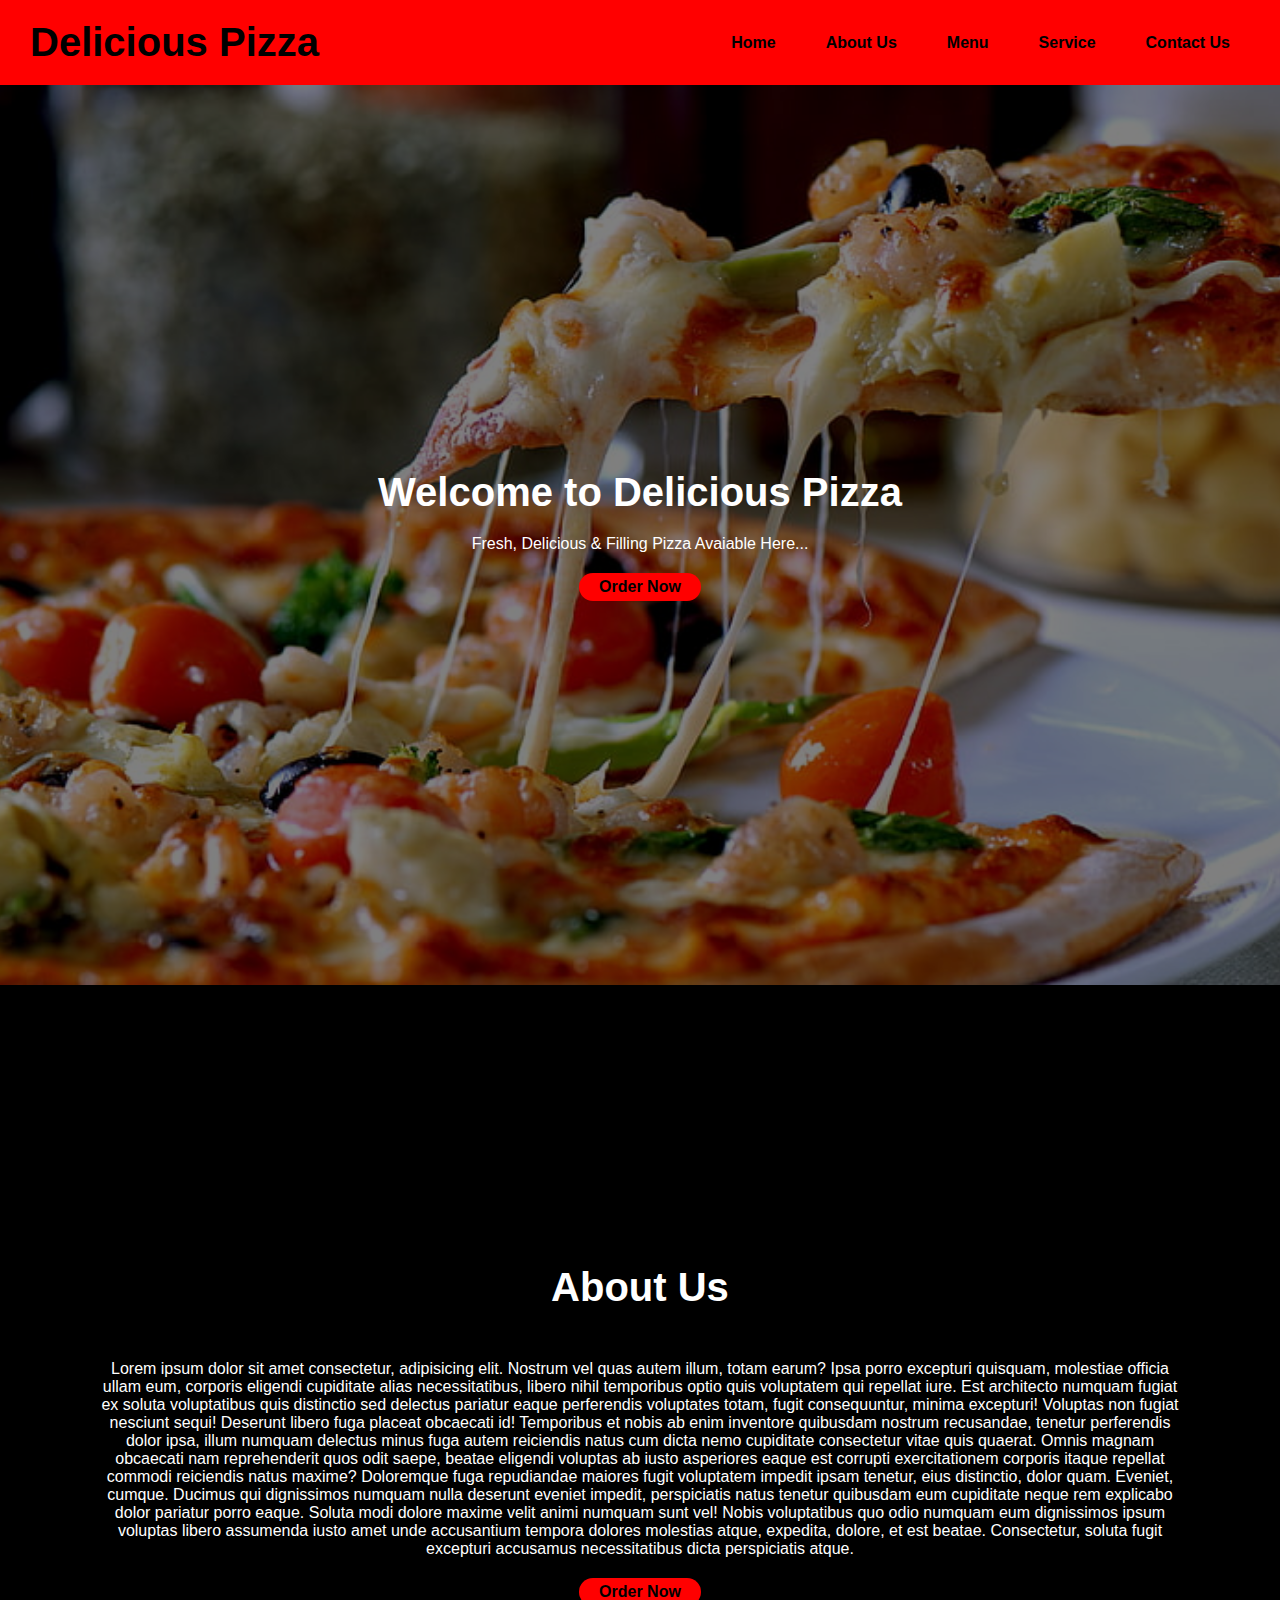
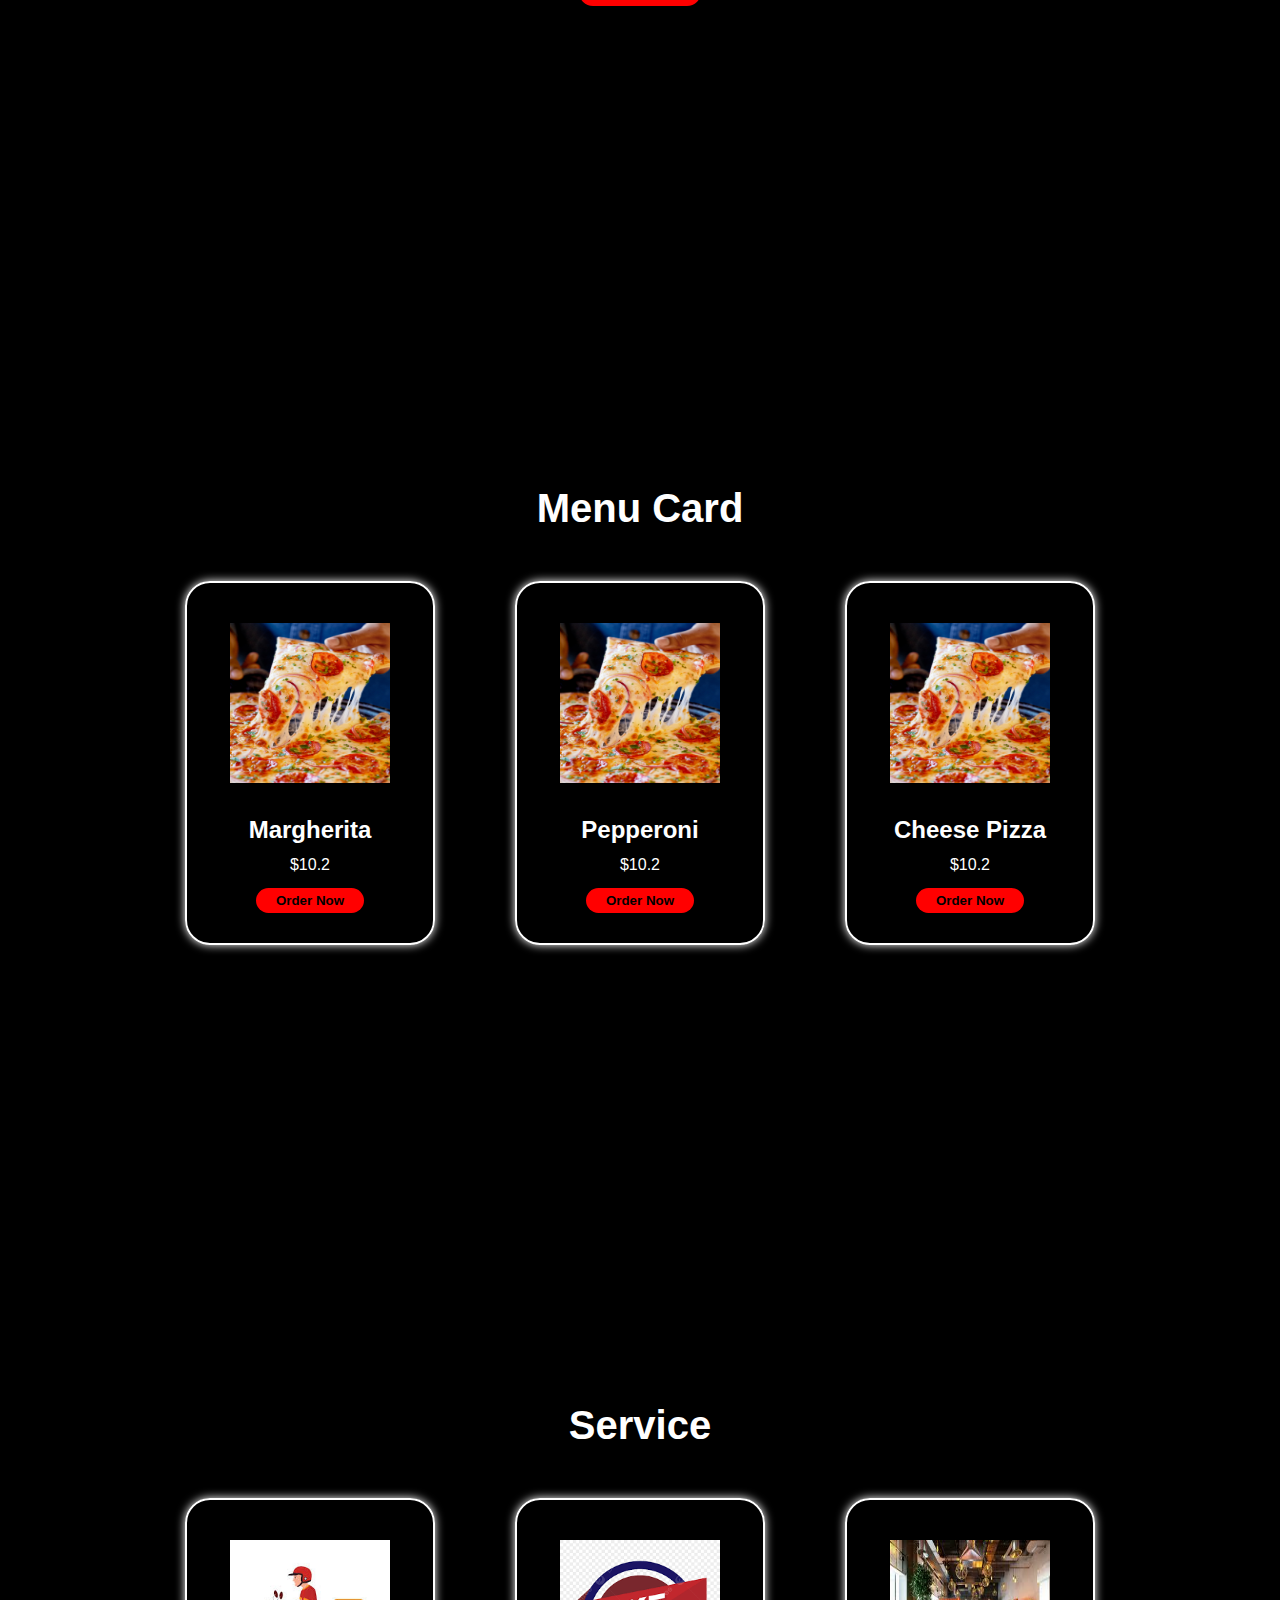
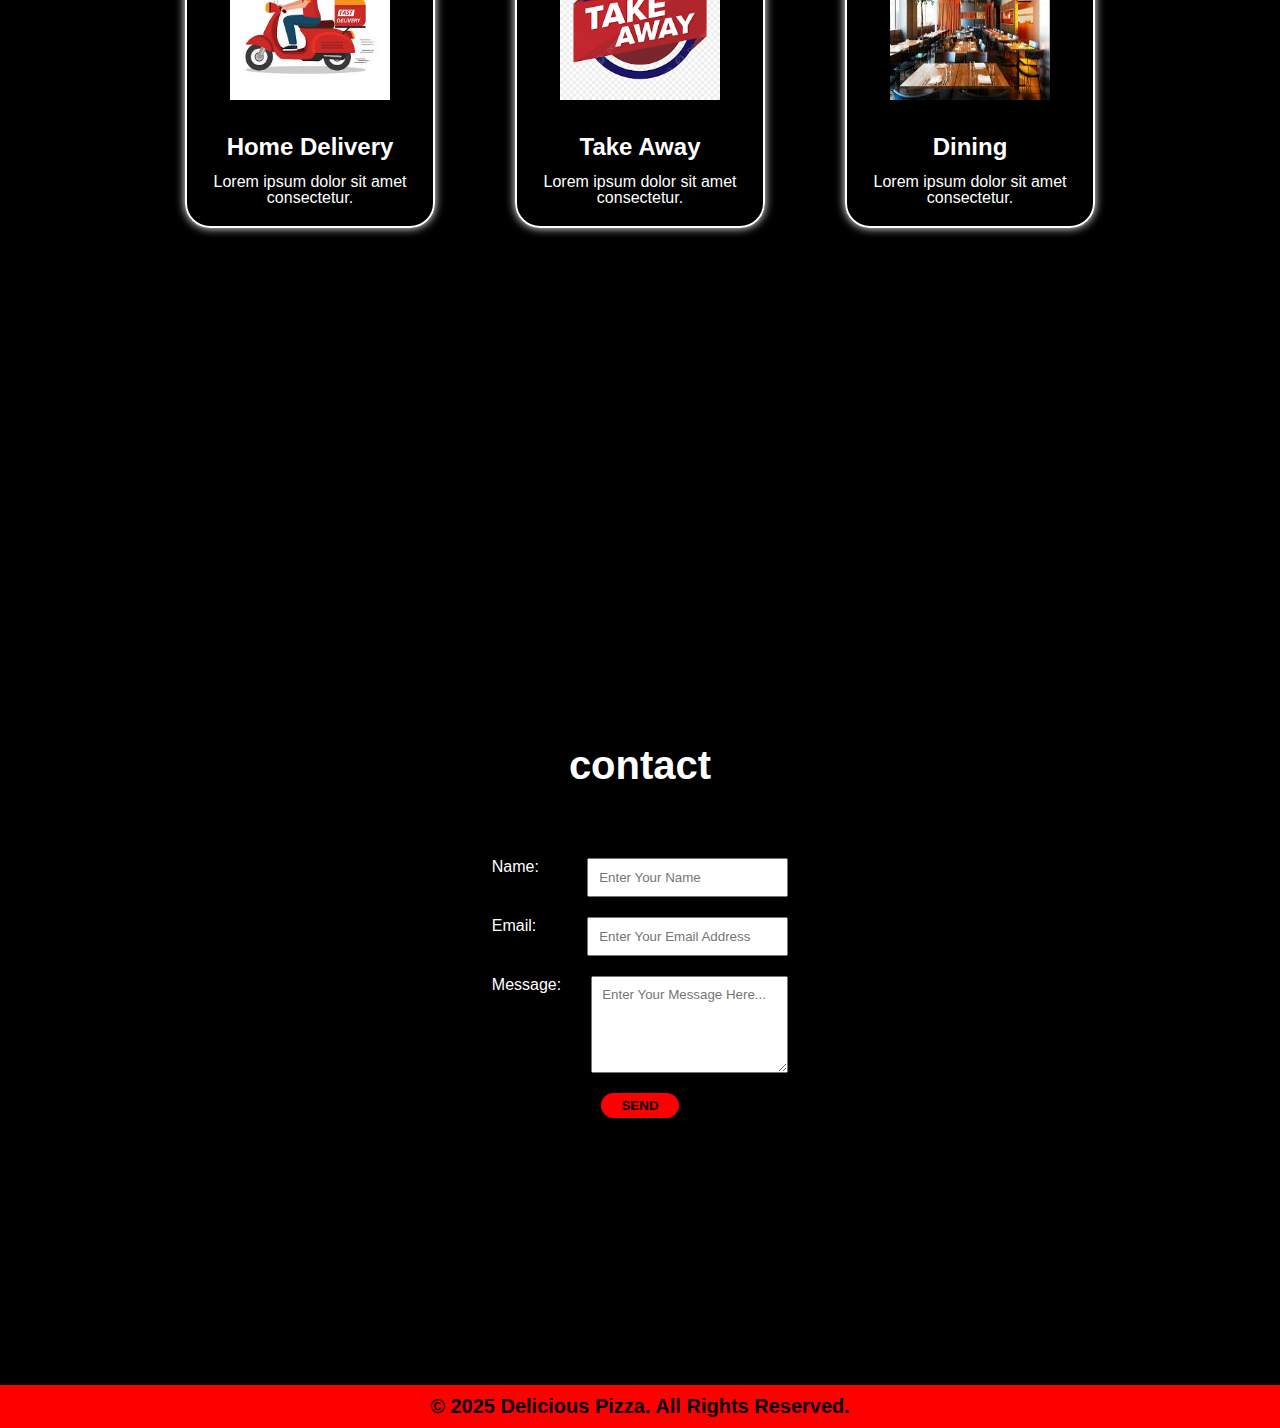
<file: Pizza Shop/index.html>
<!DOCTYPE html>
<html lang="en">

<head>
    <meta charset="UTF-8">
    <meta name="viewport" content="width=device-width, initial-scale=1.0">
    <title>Delicious Pizza</title>
    <link rel="stylesheet" href="style.css">
</head>

<body>
    <nav>
        <div class="logo">Delicious Pizza</div>
        <div class="hamburger">≡</div>
        <ul>
            <li><a href="#home">Home</a></li>
            <li><a href="#about">About Us</a></li>
            <li><a href="#menu">Menu</a></li>
            <li><a href="#service">Service</a></li>
            <li><a href="#contact">Contact Us</a></li>
        </ul>
    </nav>
    <section class="hero" id="home">
        <h1>Welcome to Delicious Pizza</h1>
        <p>Fresh, Delicious & Filling Pizza Avaiable Here...</p>
        <a href="#menu">Order Now</a>
    </section>
    <section id="about">
        <h1>About Us</h1>
        <p>Lorem ipsum dolor sit amet consectetur, adipisicing elit. Nostrum vel quas autem illum, totam earum? Ipsa
            porro excepturi quisquam, molestiae officia ullam eum, corporis eligendi cupiditate alias necessitatibus,
            libero nihil temporibus optio quis voluptatem qui repellat iure. Est architecto numquam fugiat ex soluta
            voluptatibus quis distinctio sed delectus pariatur eaque perferendis voluptates totam, fugit consequuntur,
            minima excepturi! Voluptas non fugiat nesciunt sequi! Deserunt libero fuga placeat obcaecati id! Temporibus
            et nobis ab enim inventore quibusdam nostrum recusandae, tenetur perferendis dolor ipsa, illum numquam
            delectus minus fuga autem reiciendis natus cum dicta nemo cupiditate consectetur vitae quis quaerat. Omnis
            magnam obcaecati nam reprehenderit quos odit saepe, beatae eligendi voluptas ab iusto asperiores eaque est
            corrupti exercitationem corporis itaque repellat commodi reiciendis natus maxime? Doloremque fuga
            repudiandae maiores fugit voluptatem impedit ipsam tenetur, eius distinctio, dolor quam. Eveniet, cumque.
            Ducimus qui dignissimos numquam nulla deserunt eveniet impedit, perspiciatis natus tenetur quibusdam eum
            cupiditate neque rem explicabo dolor pariatur porro eaque. Soluta modi dolore maxime velit animi numquam
            sunt vel! Nobis voluptatibus quo odio numquam eum dignissimos ipsum voluptas libero assumenda iusto amet
            unde accusantium tempora dolores molestias atque, expedita, dolore, et est beatae. Consectetur, soluta fugit
            excepturi accusamus necessitatibus dicta perspiciatis atque.</p>
        <a href="#menu">Order Now</a>
    </section>
    <section id="menu">
        <h1>Menu Card</h1>
        <div class="items">
            <div class="item">
                <img src="pizza.png" alt="">
                <h2>Margherita</h2>
                <p>$10.2</p>
                <button type="button">Order Now</button>
            </div>
            <div class="item">
                <img src="pizza.png" alt="">
                <h2>Pepperoni</h2>
                <p>$10.2</p>
                <button type="button">Order Now</button>
            </div>
            <div class="item">
                <img src="pizza.png" alt="">
                <h2>Cheese Pizza</h2>
                <p>$10.2</p>
                <button type="button">Order Now</button>
            </div>
        </div>
    </section>
    <section id="service">
        <h1>Service</h1>
        <div class="items">
            <div class="item">
                <img src="delivery.png" alt="">
                <h2>Home Delivery</h2>
                <p>Lorem ipsum dolor sit amet consectetur.</p>
            </div>
            <div class="item">
                <img src="parcel.png" alt="">
                <h2>Take Away</h2>
                <p>Lorem ipsum dolor sit amet consectetur.</p>
            </div>
            <div class="item">
                <img src="dining.png" alt="">
                <h2>Dining</h2>
                <p>Lorem ipsum dolor sit amet consectetur.</p>
            </div>
        </div>
    </section>
    <section id="contact">
        <h1>contact</h1>
        <form action="">
            <label for="name">Name:<input type="text" name="" id="name" placeholder="Enter Your Name"></label>
            <label for="email">Email:<input type="text" name="" id="email"
                    placeholder="Enter Your Email Address"></label>
            <label for="message">Message:<textarea name="" id="message" rows="5"
                    placeholder="Enter Your Message Here..."></textarea></label>

            <button type="submit">SEND</button>
        </form>

    </section>
    <footer>
        &copy; 2025 Delicious Pizza. All Rights Reserved.
    </footer>
    <script>
        let nav = document.querySelector("nav")
        let toggle = document.querySelector(".hamburger").addEventListener("click", function () {
            nav.classList.toggle("active")
        })
        let links = document.querySelectorAll("nav ul li a").forEach(link => {
            link.addEventListener("click", function () {
                nav.classList.remove("active")
            })
        })



    </script>
</body>

</html>
</file>
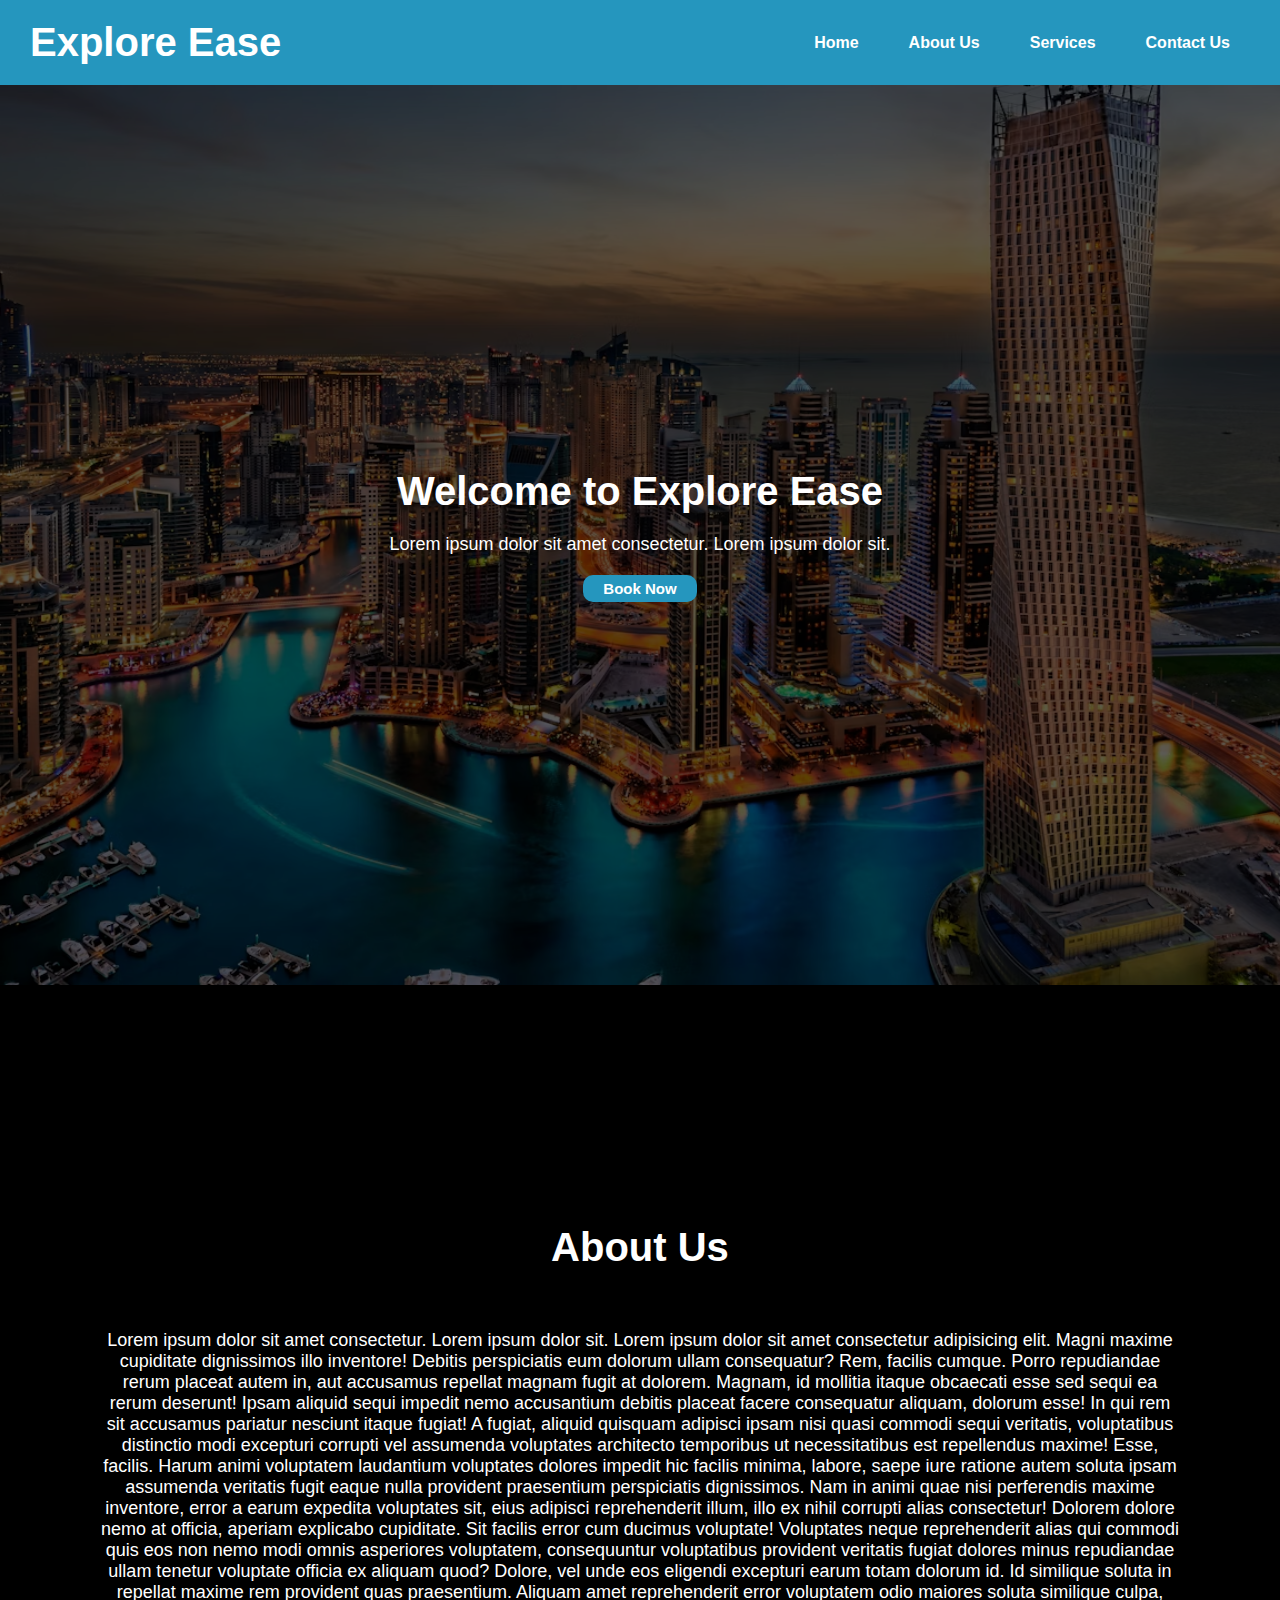
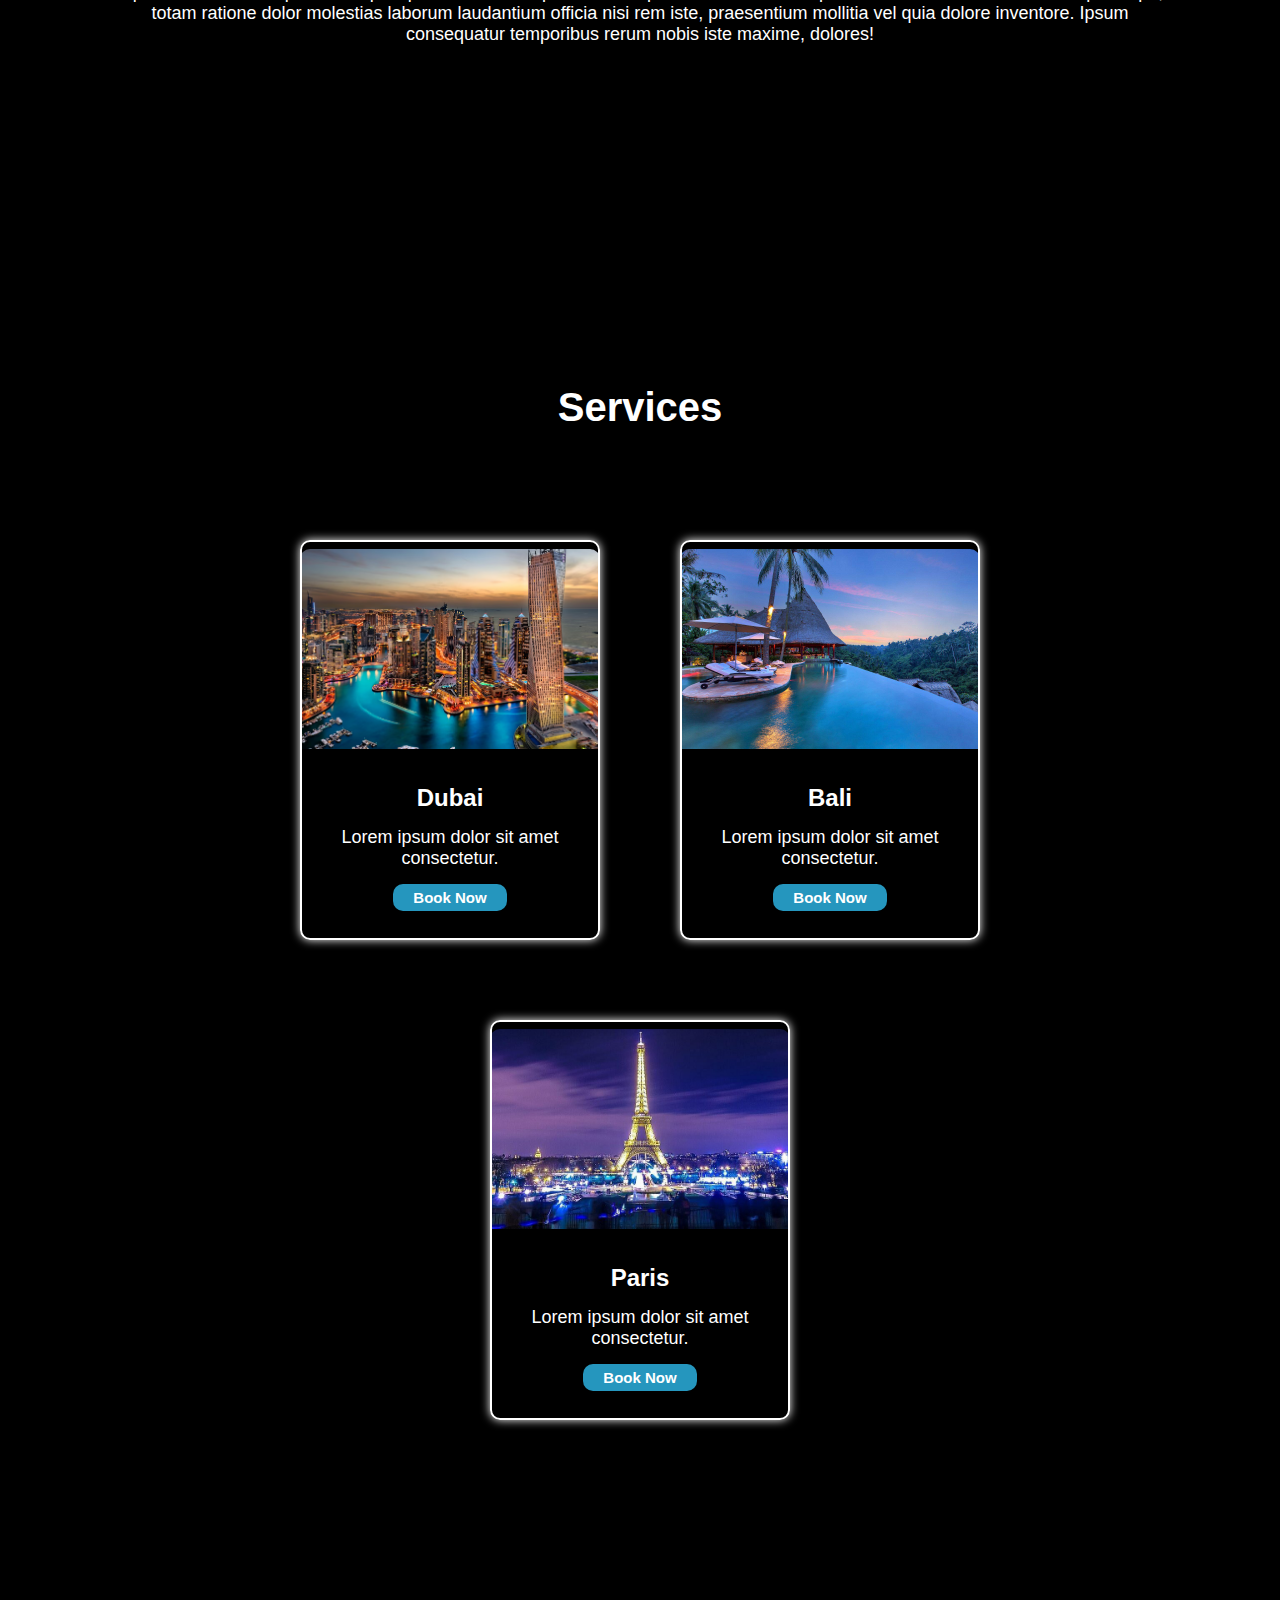
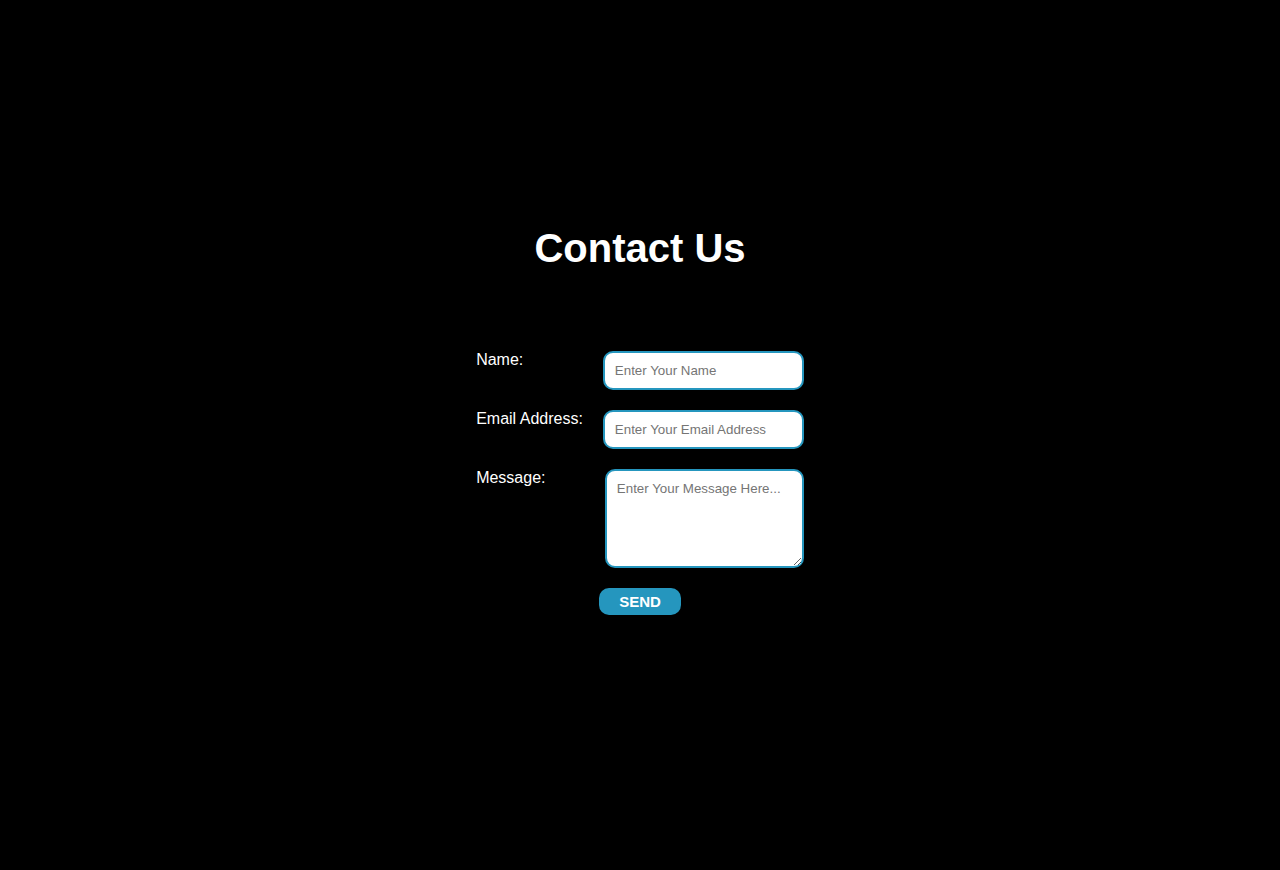
<file: Travel/index.html>
<!DOCTYPE html>
<html lang="en">

<head>
    <meta charset="UTF-8">
    <meta name="viewport" content="width=device-width, initial-scale=1.0">
    <title>Explore Ease</title>
    <link rel="stylesheet" href="style.css">
</head>

<body>
    <nav>
        <div class="logo">Explore Ease</div>
        <div class="hamburger">≡</div>
        <ul>
            <li><a href="#home">Home</a></li>
            <li><a href="#about">About Us</a></li>
            <li><a href="#service">Services</a></li>
            <li><a href="#contact">Contact Us</a></li>
        </ul>
    </nav>
    <section class="hero" id="home">
        <h1>Welcome to Explore Ease</h1>
        <p>Lorem ipsum dolor sit amet consectetur. Lorem ipsum dolor sit.</p>
        <button type="button"><a href="#service">Book Now</a></button>
    </section>
    <section id="about">
        <h1>About Us</h1>
        <p>Lorem ipsum dolor sit amet consectetur. Lorem ipsum dolor sit. Lorem ipsum dolor sit amet consectetur
            adipisicing elit. Magni maxime cupiditate dignissimos illo inventore! Debitis perspiciatis eum dolorum ullam
            consequatur? Rem, facilis cumque. Porro repudiandae rerum placeat autem in, aut accusamus repellat magnam
            fugit at dolorem. Magnam, id mollitia itaque obcaecati esse sed sequi ea rerum deserunt! Ipsam aliquid sequi
            impedit nemo accusantium debitis placeat facere consequatur aliquam, dolorum esse! In qui rem sit accusamus
            pariatur nesciunt itaque fugiat! A fugiat, aliquid quisquam adipisci ipsam nisi quasi commodi sequi
            veritatis, voluptatibus distinctio modi excepturi corrupti vel assumenda voluptates architecto temporibus ut
            necessitatibus est repellendus maxime! Esse, facilis. Harum animi voluptatem laudantium voluptates dolores
            impedit hic facilis minima, labore, saepe iure ratione autem soluta ipsam assumenda veritatis fugit eaque
            nulla provident praesentium perspiciatis dignissimos. Nam in animi quae nisi perferendis maxime inventore,
            error a earum expedita voluptates sit, eius adipisci reprehenderit illum, illo ex nihil corrupti alias
            consectetur! Dolorem dolore nemo at officia, aperiam explicabo cupiditate. Sit facilis error cum ducimus
            voluptate! Voluptates neque reprehenderit alias qui commodi quis eos non nemo modi omnis asperiores
            voluptatem, consequuntur voluptatibus provident veritatis fugiat dolores minus repudiandae ullam tenetur
            voluptate officia ex aliquam quod? Dolore, vel unde eos eligendi excepturi earum totam dolorum id. Id
            similique soluta in repellat maxime rem provident quas praesentium. Aliquam amet reprehenderit error
            voluptatem odio maiores soluta similique culpa, totam ratione dolor molestias laborum laudantium officia
            nisi rem iste, praesentium mollitia vel quia dolore inventore. Ipsum consequatur temporibus rerum nobis iste
            maxime, dolores!</p>
    </section>
    <section id="service">
        <h1>Services</h1>
        <div class="items">
            <div class="item">
                <img src="dubai.png" alt="">
                <h2>Dubai</h2>
                <p>Lorem ipsum dolor sit amet consectetur.</p>
                <button type="button">Book Now</button>
            </div>
            <div class="item">
                <img src="bali.png" alt="">
                <h2>Bali</h2>
                <p>Lorem ipsum dolor sit amet consectetur.</p>
                <button type="button">Book Now</button>
            </div>
            <div class="item">
                <img src="paris.png" alt="">
                <h2>Paris</h2>
                <p>Lorem ipsum dolor sit amet consectetur.</p>
                <button type="button">Book Now</button>
            </div>
        </div>
    </section>
    <section id="contact">
        <h1>Contact Us</h1>
        <form action="">
            <label for="name">Name: <input type="text" name="" id="name" placeholder="Enter Your Name"></label>
            <label for="email">Email Address: <input type="email" name="" id="email"
                    placeholder="Enter Your Email Address"></label>
            <label for="message">Message: <textarea name="" id="message" rows="5"
                    placeholder="Enter Your Message Here..."></textarea></label>
            <button type="submit">SEND</button>
        </form>
    </section>
    <script>
        let nav = document.querySelector("nav")
        let toggle = document.querySelector(".hamburger")

        toggle.addEventListener("click", function () {
            nav.classList.toggle("active")
        })
        let links = document.querySelectorAll("nav ul li a").forEach(link => {
            link.addEventListener("click", function () {
                nav.classList.remove("active")
            })
        })
        document.querySelector("form").addEventListener("submit", function () {
            let name = document.querySelector("#name")
            let email = document.querySelector("#email")
            let message = document.querySelector("#message")

            if (name === "") {
                alert("Please Enter Your Name")
                return;
            }
            if (email === "") {
                alert("Please Enter Your Email")
                return;
            }
            if (message === "") {
                alert("Please Enter Your Message")
                return;
            }
            alert("🎉 Thank You for Contacting Us! 🎉")
            this.reset()
        })

        // let hero = document.querySelector(".hero")
        // let imgs = ["dubai.png", "bali.png", "paris.png"]
        // let index = 0

        // setInterval(() => {
        //     index = (index + 1) % imgs.length
        //     hero.style.background = `url(${imgs[index]}) no-repeat center/cover`
        //     hero.style.transition = "0.3s ease-in-out"
        // }, 2000)

        let hero = document.querySelector(".hero")
        let imgs = ["dubai.png", "bali.png", "paris.png"]
        let index = 0

        // create images
        imgs.forEach((src, i) => {
            let img = document.createElement("img")
            img.src = src
            if (i === 0) img.classList.add("active")
            hero.appendChild(img)
        })

        let slides = hero.querySelectorAll("img")

        setInterval(() => {
            slides[index].classList.remove("active")
            index = (index + 1) % imgs.length
            slides[index].classList.add("active")
        }, 2000)
    </script>
</body>

</html>
</file>
<file: Fitness/style.css>
* {
    padding: 0;
    margin: 0;
    box-sizing: border-box;
    font-family: 'Segoe UI', Tahoma, Geneva, Verdana, sans-serif;
}

a,
button {
    cursor: pointer;
}

nav {
    display: flex;
    justify-content: space-between;
    width: min(100%, 1625px);
    background-color: darkgreen;
    color: white;
    align-items: center;
    padding: 20px 30px;
    white-space: nowrap;
    position: sticky;
    top: 0;
    z-index: 1000;
    margin: 0 auto;
}

.logo {
    font-size: 40px;
    font-weight: 900;
}

.hamburger {
    display: none;
    font-size: 40px;
    font-weight: 500;
}

ul {
    display: flex;
    align-items: center;
    justify-content: space-evenly;
    list-style-type: none;
    white-space: nowrap;
}

li {
    margin-left: min(10px, 40px);
}

li a {
    color: white;
    text-decoration: none;
    font-weight: 700;
    padding: 5px 20px;
    transition: 0.3s ease-in-out;
}

li a:hover {
    border-radius: 25px;
    box-shadow: 0px 0px 10px 0px black;
    transform: scale(1.1);
}

a {
    color: white;
    text-decoration: none;
    font-size: 20px;
    font-weight: 700;
}

button {
    background-color: darkgreen;
    color: white;
    font-size: 20px;
    font-weight: 700;
    border: none;
    padding: 5px 20px;
    border-radius: 25px;
}

button:hover {
    box-shadow: 0px 0px 4px 0px white;
}

#home {
    background: url(gym.png) no-repeat center;
    background-size: cover;
    position: relative;
}

#home::before {
    content: "";
    position: absolute;
    top: 0;
    left: 0;
    width: 100%;
    height: 100%;
    background: rgba(0, 0, 0, 0.5);
}

#home h1,
#home p,
#home button {
    margin-bottom: 0px;
    z-index: 1;
}

section h1 {
    font-size: 40px;
    margin-top: 20px;
    margin-bottom: 40px;
}

section p {
    color: grey;
    font-size: 18px;
}

section {
    display: flex;
    flex-direction: column;
    justify-content: center;
    align-items: center;
    min-height: 100vh;
    width: min(100%, 1625px);
    padding: 100px;
    text-align: center;
    gap: 20px;
    background-color: black;
    color: white;
}

#service {
    height: 100%;
}

.items {
    display: flex;
    flex-direction: row;
    align-items: center;
    justify-content: center;
    flex-wrap: wrap;
    margin: 20px;
    gap: 20px;
}

.item {
    width: 250px;
    height: 350px;
    display: flex;
    flex-direction: column;
    align-items: center;
    justify-content: center;
    border: 2px solid darkgreen;
    border-radius: 10px;
    box-shadow: 0px 0px 10px 0px white;
    margin: 20px 30px;
    transition: 0.3s ease-in-out;
    gap: 20px;
}

.item:hover {
    transform: translateY(25px) scale(1.1);
}

img {
    width: 200px;
    padding: 20px;
    object-fit: cover;
}

label {
    display: flex;
    justify-content: space-between;
    gap: 20px;
    padding: 20px;
    white-space: nowrap;
}

input,
textarea {
    padding: 10px;
    border: 2px solid darkgreen;
}
footer{
    text-align: center;
    font-weight: 600;
    font-size: 20px;
    padding: 10px;
    background-color: darkgreen;
    color: white;
}

@media screen and (max-width: 768px) {
    nav {
        flex-direction: row;
    }

    .hamburger {
        display: block;
        z-index: 1001;
        cursor: pointer;
    }

    ul {
        flex-direction: column;
        background-color: darkgreen;
        display: none;
        position: fixed;
        top: 0;
        right: 0;
        height: 100vh;
        width: 100%;
        z-index: 1000;
        transition: 0.3s ease-in-out;
    }

    nav.active ul {
        display: flex;
    }

    .item:hover {
        transform: translateX(25px) scale(1.1);
    }

    section h1 {
        font-size: 28px;
    }
}

@media screen and (max-width: 412px) {
    .item {
        flex-wrap: wrap;
    }

    section h1 {
        font-size: 24px;
    }

    section p {
        font-size: 14px;
    }
}
</file>
<file: Food/style.css>
* {
  margin: 0;
  padding: 0;
  font-family: 'Segoe UI', Tahoma, Geneva, Verdana, sans-serif;
  box-sizing: border-box;
}

html {
  scroll-behavior: smooth;
}

a,
button {
  cursor: pointer;
}

nav {
  padding: 5px 30px;
  width: min(100%, 1625px);
  display: flex;
  justify-content: space-between;
  align-items: center;
  background-color: yellow;
  color: black;
  position: sticky;
  top: 0;
  z-index: 1000;
  white-space: nowrap;
}

.logo {
  font-size: 40px;
  font-weight: 800;
}

.hamburger {
  display: none;
  font-size: 24px;
  cursor: pointer;
}

ul {
  display: flex;
  justify-content: space-evenly;
  list-style: none;
  white-space: nowrap;
}
li{
  margin-left: min(10px, 40px);
}
li a {
  text-decoration: none;
  color: black;
  font-weight: 700;
  background-color: yellow;
  padding: 5px 20px;
  transition: 0.3s ease-in-out;
}

li a:hover {
  box-shadow: 0px 0px 10px 0px black;
  border-radius: 10px;
  color: black;
}

a {
  text-decoration: none;
  color: black;
  font-weight: 700;
}

button {
  border: none;
  text-decoration: none;
  color: black;
  background-color: yellow;
  font-weight: 800;
  padding: 5px 20px;
  border-radius: 25px;
  font-size: 18px;
}

button:hover {
  background-color: rgba(255, 255, 0, 0.818);
}

.hero {
  background: url(bg1.png) no-repeat center;
  background-size: cover;
}

section {
  min-height: 100vh;
  width: min(100%, 1625px);
  display: flex;
  flex-direction: column;
  justify-content: center;
  align-items: center;
  color: white;
  background-color: black;
  gap: 15px;
  padding: 80px;
  text-align: center;
}

section h1 {
  font-size: 40px;
  text-shadow: 0px 0px 1px white;
}

section p {
  font-size: medium;
  color: grey;
  text-shadow: 0px 0px 1px white;
}

#menu {
  height: 100%;
}

.items {
  display: flex;
  justify-content: space-evenly;
  align-items: center;
  text-align: center;
  flex-wrap: wrap;
  height: 100%;
  gap: 10px;
}

.item {
  max-width: 250px;
  height: 250px;
  display: flex;
  flex-direction: column;
  justify-content: center;
  align-items: center;
  margin: 20px;
  gap: 10px;
  border: 2px solid white;
  box-shadow: 0px 0px 8px 0px white;
  border-radius: 20px;
  flex: 1 1 300px;
  transition: 0.3s ease-in-out;
}

.item:hover {
  transform: translateY(20px);
}

img {
  width: min(50%, 250px);
  height: 100px;
  object-fit: cover;
}



label {
  display: flex;
  justify-content: space-between;
  gap: 20px;
  padding: 20px;
  white-space: nowrap;
}

input,
textarea {
  padding: 10px;
}

footer {
  background-color: yellow;
  font-weight: 600;
  font-size: 20px;
  text-align: center;
  padding: 10px;
}

@media (max-width: 768px) {
  nav {
    flex-direction: row;
  }

  .hamburger {
    display: block;
    z-index: 1001;
  }

  nav ul {
    flex-direction: column;
    align-items: center;
    gap: 10px;
    position: fixed;
    right: 0px;
    top: 0px;
    padding: 5px;
    display: none;
    background-color: yellow;
    width: 100%;
    height: 100vh;
    z-index: 1000;
    transition: all 0.5s ease-in-out;
  }

  nav ul li {
    margin: 5px 0px;
    display: flex;
  }

  nav.active ul {
    display: flex;
  }

  section h1 {
    font-size: 28px;
  }

  .item {
    width: 100%;
    max-width: 300px;
  }
}

@media (max-width: 480px) {
  .logo {
    font-size: 22px;
  }

  nav ul {
    flex-direction: column;
    align-items: center;
    gap: 10px;
    position: fixed;
    right: 0px;
    top: 0px;
    padding: 5px;
    border-radius: 5px;
    display: none;
    background-color: yellow;
    width: 100%;
    height: 100vh;
  }

  nav ul li {
    margin: 5px 0px;
    display: flex;
  }

  section h1 {
    font-size: 24px;
  }

  section p {
    font-size: 14px;
  }
}
</file>
<file: Health Care/style.css>
* {
    padding: 0;
    margin: 0;
    box-sizing: border-box;
    font-family: 'Segoe UI', Tahoma, Geneva, Verdana, sans-serif;
}

a,
button,
.hamburger {
    cursor: pointer;
}
html{
    scroll-behavior: smooth;
}
nav {
    width: min(100%, 1625px);
    display: flex;
    flex-direction: row;
    justify-content: space-between;
    align-items: center;
    background-color: aqua;
    color: white;
    padding: 20px 30px;
    position: sticky;
    top: 0;
    z-index: 1000;
    text-align: center;
}

.logo {
    font-size: 40px;
    font-weight: 900;
    white-space: nowrap;
}

.hamburger {
    font-size: 40px;
    font-weight: 700;
    display: none;
}

ul {
    display: flex;
    justify-content: space-evenly;
    align-items: center;
    text-align: center;
    list-style: none;
    white-space: nowrap;
}

li {
    margin-left: min(10px, 40px);
}

li a {
    text-decoration: none;
    color: white;
    padding: 5px 20px;
    border-radius: 10px;
    font-size: 20px;
    font-weight: 700;
    transition: 0.3s ease-in-out;
}

li a:hover {
    color: aqua;
    padding: 5px 20px;
    border: 2px solid white;
    background-color: white;
    box-shadow: 0px 0px 10px 0px white;
}

section a {
    text-decoration: none;
    color: white;
    font-size: 20px;
    font-weight: 700;
}

section {
    min-height: 100vh;
    width: min(100%, 1625px);
    display: flex;
    flex-direction: column;
    justify-content: center;
    align-items: center;
    text-align: center;
    padding: 100px;
    gap: 20px;
    background-color: black;
    color: white;
}

section h1 {
    font-size: 40px;
    font-weight: 900;
    margin-bottom: 40px;
}

section p {
    color: grey;
    font-size: large;
    font-weight: 500;
}

section button {
    padding: 5px 20px;
    background-color: aqua;
    color: white;
    border-radius: 10px;
    border: none;
    font-weight: 700;
    font-size: 20px;
    transition: 0.3s ease-in-out;
}

section button:hover {
    border: 2px solid white;
    box-shadow: 0px 0px 8px 0px white;
}
.hero h1, .hero p, .hero button{
    margin-bottom: 0px;
    z-index: 2;
}
.hero{
    background: url(gc.png) no-repeat center/cover;
    position: relative;
    z-index: 0;
}
.hero img{
    width: 100%;
    height: 100%;
    position: absolute;
    inset: 0;
    z-index: 0;
    opacity: 0;
    object-fit: cover;
    transition: 0.8s ease-in-out;
}
.hero img.active{
    opacity: 1;
}

.hero::before{
    content: "";
    position: absolute;
    top: 0;
    right: 0;
    width: 100%;
    min-height: 100vh;
    background-color: rgb(0, 0, 0, 0.64);
    z-index: 1;
}
.items{
    display: flex;
    flex-direction: row;
    justify-content: space-evenly;
    align-items: center;
    text-align: center;
    flex-wrap: wrap;
}
.item{
    border: 2px solid white;
    border-radius: 10px;
    box-shadow: 0px 0px 10px 0px white;
    display: flex;
    flex-direction: column;
    align-items: center;
    justify-content: center;
    width: 300px;
    height: 450px;
    padding: 20px;
    margin: 50px;
    gap: 20px;
    line-height: 1;
    transition: 0.3s ease-in-out;
}
.item:hover{
    transform: scale(1.1);
}
.item img{
    width: 250px;
    height: 250px;
    object-fit: cover;
}
label{
    display: flex;
    justify-content: space-between;
    margin: 20px;
    gap: 20px;
}
input, textarea{
    padding: 10px;
    border-radius: 10px;
    border: 2px solid aqua;
}
@media screen and (max-width: 768px) {
    nav{
        flex-direction: row;
    }
    .hamburger{
        display: block;
        position: fixed;
        top: 20px;
        right: 20px;
        z-index: 1001;
    }
    ul{
        display: none;
        flex-direction: column;
        width: 100%;
        min-height: 100vh;
        background-color: aqua;
        position: fixed;
        top: 0;
        right: 0;
        z-index: 1000;
    }
    li{
        margin-left: 10px;
    }
    nav.active ul{
        display: flex;
    }
    h1{
        font-size: 28px;
    }
}
@media screen and (max-width: 412px) {
     li{
        margin-left: 10px;
    }
    h1{
        font-size: 24px;
    }
    section p{
        font-size: 14px;
    }
}
</file>
<file: Ice Cream/style.css>
*{
    margin: 0;
    padding: 0;
    box-sizing: border-box;
    font-family: 'Segoe UI', Tahoma, Geneva, Verdana, sans-serif;
}
a, button{
    cursor: pointer;
    color: white;
}
nav{
    display: flex;
    justify-content: space-between;
    align-items: center;
    padding: 20px 30px;
    background-color: palevioletred;
    width: min(100%, 1625px);
    color: white;
    position: sticky;
    top: 0;
    z-index: 1000;
}
.logo{
    font-size: 40px;
    font-weight: 900;
    white-space: nowrap;
    font-family: Verdana, Geneva, Tahoma, sans-serif;
}

.hamburger{
    font-size: 40px;
    font-weight: 700;
    display: none;
    cursor: pointer;
}
ul{
    display: flex;
    justify-content: space-evenly;
    align-items: center;
    white-space: nowrap;
    list-style: none;
}
li{
    margin-left: min(10px, 40px);
     transition: 0.3s ease-in-out;
}
li a{
    text-decoration: none;
    font-size: 20px;
    padding: 5px 20px;
    transition: 0.3s ease-in-out;
    border-radius: 20px;
}
li a:hover{
    border: 2px solid white;
    box-shadow: 0px 0px 10px 0px white;
}
a{
     text-decoration: none;
    font-size: 20px;
    transition: 0.3s ease-in-out;
    border-radius: 20px;
    font-weight: 700;
}
button{
    background-color: palevioletred;
    border-radius: 20px;
    padding: 5px 20px;
    border: none;
    font-size: 20px;
    font-weight: 700;
}
button:hover{
    background-color: rgba(216, 112, 147, 0.875);
    box-shadow: 0px 0px 10px 0px white;
}
section{
    width: min(100%, 1625px);
    min-height: 100vh;
    display: flex;
    flex-direction: column;
    align-items: center;
    justify-content: center;
    background-color: black;
    color: white;
    gap: 20px;
    padding: 100px;
    text-align: center;
}
section h1{
    font-size: 40px;
    font-weight: 900;
    margin-bottom: 40px;
}
section p{
    font-size: large;
}
.hero{
    background: url(blackcurrent.png) no-repeat center/cover;
    position: relative;
}
.hero::before{
    content: "";
    position: absolute;
    top: 0;
    right: 0;
    width: 100%;
    height: 100vh;
    background-color: rgb( 0, 0, 0, 0.64);
    z-index: 1;
}
.hero h1{
    margin-bottom: 0px;
}
.hero h1,
.hero p,
.hero button{
    z-index: 2;
}
.hero img{
    z-index: 0;
    position: absolute;
    inset: 0;
    opacity: 0;
    object-fit: cover;
    width: 100%;
    min-height: 100%;
    overflow: hidden;
    transition: 0.8s ease-in-out;
}
.hero img.active{
    opacity: 1;
}
#menu .items{
    display: flex;
    flex-direction: row;
    align-items: center;
    justify-content: space-evenly;
    flex-wrap: wrap;
}
.item{
    margin: 50px;
    border-radius: 20px;
    border: 2px solid white;
    overflow: hidden;
    padding: 20px;
    gap: 20px;
    line-height: 1.8;
    width: 300px;
    height: 450px;
    transition: 0.3s ease-in-out;
    box-shadow: 0px 0px 10px 0px white;
}
.item:hover{
    transform: scale(1.1);
}
.item p{
    display: flex;
    flex-direction: row;
    justify-content: center;
    color: grey;
}
.item h3{
    color: white;
}
img{
    width: 250px;
    height: 250px;
    object-fit: cover;
}

label{
    display: flex;
    justify-content: space-between;
    margin: 20px;
    gap: 20px;
}
input, textarea{
    padding: 10px;
    border-radius: 10px;
    border: 2px solid palevioletred;
}
@media screen and (max-width: 768px) {
    nav{
        flex-direction: row;
    }
    button{
        width: 100%;
    }
    .hamburger{
        display: block;
        position: fixed;
        top: 20px;
        right: 20px;
        z-index: 1001;
    }
    ul{
        flex-direction: column;
        display: none;
        position: fixed;
        top: 0;
        right: 0px;
        width: 100%;
        min-height: 100vh;
        background-color: palevioletred;
        color: white;
        z-index: 1000;
    }
    nav.active ul{
        display: flex;
    }
    section h1{
        font-size: 28px;
    }
}
@media screen and (max-width: 412px) {
    button{
        width: 100%;
    }
    .items{
        flex-wrap: wrap;
    }
    section h1{
        font-size: 24px;
    }
    section p{
        font-size: 14px;
    }
}
</file>
<file: Pizza Shop/style.css>
* {
    margin: 0;
    padding: 0;
    box-sizing: border-box;
    font-family: 'Segoe UI', Tahoma, Geneva, Verdana, sans-serif;
}

a,
button {
    cursor: pointer;
}

html {
    scroll-behavior: smooth;
    transition: 3s ease-in-out;
}

nav {
    display: flex;
    justify-content: space-between;
    align-items: center;
    padding: 20px 30px;
    background-color: red;
    font-weight: 700;
    position: sticky;
    top: 0;
    width: min(100%, 1625px);
    z-index: 1002;
    white-space: nowrap;
}

.hamburger {
    font-size: 30px;
    display: none;
}

.logo {
    font-size: 40px;
}

ul {
    display: flex;
    justify-content: space-evenly;
    align-items: center;
    list-style: none;
    white-space: nowrap;
}

li {
    margin-left: min(10px, 40px);
}

li a {
    text-decoration: none;
    background-color: red;
    padding: 5px 20px;
    color: black;
    border-radius: 25px;
    transition: 0.3s ease-in-out;
}

li a:hover {
    color: white;
    box-shadow: 0px 0px 8px 0px white;
}

a {
    text-decoration: none;
    color: black;
    font-weight: 700;
    transition: 0.3s ease-in-out;
    background-color: red;
    padding: 5px 20px;
    border-radius: 25px;
}

a:hover {
    color: white;
    box-shadow: 0px 0px 8px 0px white;
}
.hero{
    background: url(bg.png) center/cover no-repeat;
    position: relative;
}
.hero::before{
    content: '';
    position: absolute;
    top: 0;
    left: 0;
    width: 100%;
    height: 100%;
    background-color: rgb(0, 0, 0, 0.5);
}
.hero h1, .hero p, .hero a {
    margin-bottom: 0px;
    z-index: 1;
}

section {
    background-color: black;
    color: white;
    min-height: 100vh;
    display: flex;
    flex-direction: column;
    justify-content: center;
    align-items: center;
    text-align: center;
    gap: 20px;
    padding: 100px;
    width: min(100%, 1625px);
}

section h1 {
    font-size: 40px;
    /* margin-top: 20px; */
    margin-bottom: 30px;
}

#menu {
    height: 100%;
}

#menu .items,
#service .items {
    display: flex;
    flex-direction: row;
    justify-content: space-evenly;
    align-items: center;
    gap: 20px;
    flex-wrap: wrap;
}

img {
    width: 200px;
    height: 200px;
    padding: 20px;
}

.item {
    margin: 0px 30px;
    gap: 15px;
    margin-bottom: 40px;
    border: 2px solid white;
    box-shadow: 0px 0px 10px 0px white;
    border-radius: 25px;
    overflow: hidden;
    display: flex;
    flex-direction: column;
    justify-content: center;
    align-items: center;
    text-align: center;
    padding: 20px 0px;
    width: 250px;
    line-height: 1;
    transition: 0.3s ease-in-out;
}

.item:hover {
    transform: scale(1.1);
}


button {
    background-color: red;
    border: none;
    border-radius: 25px;
    padding: 5px 20px;
    color: black;
    font-weight: 700;
    transition: 0.3s ease-in-out;
    margin-bottom: 10px;
}

button:hover {
    color: white;
    box-shadow: 0px 0px 8px 0px white;
}

label {
    display: flex;
    justify-content: space-between;
    margin: 20px;
    gap: 30px;
    white-space: nowrap;
}

input,
textarea {
    padding: 10px;
}
footer{
    text-align: center;
    background-color: red;
    padding: 10px;
    font-weight: 600;
    font-size: 20px;
}
@media screen and (max-width: 768px) {
    nav {
        flex-direction: row;
    }

    .hamburger {
        display: block;
        z-index: 1001;
        position: fixed;
        top: 20px;
        right: 60px;
    }

    ul {
        flex-direction: column;
        display: none;
        position: fixed;
        top: 0;
        right: 0;
        background-color: red;
        width: 100%;
        height: 100vh;
        z-index: 1000;
    }

    nav.active ul {
        display: flex;
    }

    section h1 {
        font-size: 28px;
    }
}

@media screen and (max-width: 412px) {
    .item {
        flex-wrap: wrap;
    }

    section h1 {
        font-size: 24px;
    }

    section p {
        font-size: 14px;
    }
}
</file>
<file: Travel/style.css>
* {
    padding: 0;
    margin: 0;
    box-sizing: border-box;
    font-family: 'Segoe UI', Tahoma, Geneva, Verdana, sans-serif;
}

a,
button {
    cursor: pointer;
}
html{
    scroll-behavior: smooth;
}

nav {
    display: flex;
    align-items: center;
    justify-content: space-between;
    padding: 20px 30px;
    background-color: #2596be;
    color: white;
    width: min(100%, 1625px);
    white-space: nowrap;
    position: sticky;
    top: 0;
    z-index: 1002;
}

.logo {
    font-size: 40px;
    font-weight: 900;
}
.hamburger{
    display: none;
    font-size: 40px;
    font-weight: 700;
    cursor: pointer;
}

ul {
    display: flex;
    align-items: center;
    justify-content: space-evenly;
    list-style: none;
    white-space: nowrap;
}

li {
    margin-left: min(10px, 40px);
    font-weight: 700;
}

li a {
    padding: 5px 20px;
    text-decoration: none;
    border-radius: 10px;
    color: white;
    transition: 0.5s ease-in-out;
}

li a:hover {
    background-color: white;
    color: #2596be;
}

section {
    display: flex;
    flex-direction: column;
    justify-content: center;
    align-items: center;
    min-height: 100vh;
    width: min(100%, 1625px);
    padding: 100px;
    gap: 20px;
    background-color: black;
    color: white;
    text-align: center;
}

section h1 {
    font-size: 40px;
    font-weight: 900;
    margin-bottom: 40px;
}

section p {
    font-size: large;
}
.hero{
    background: url(dubai.png) center/cover no-repeat;
    transition: 0.3s ease-in-out;
    position: relative;
}
.hero::before{
    content: "";
    position: absolute;
    top: 0;
    right: 0;
    width: 100%;
    height: 100%;
    background-color: rgba(0, 0, 0, 0.64);
    z-index: 1;
}
.hero{
  position: relative;
  width: 100%;
  height: 100vh;
  overflow: hidden;
}

.hero img {
  position: absolute;
  inset: 0;
  width: 100%;
  height: 100%;
  object-fit: cover;
  opacity: 0;
  transition: opacity 0.8s ease-in-out;
  z-index: 0;
}

.hero img.active {
  opacity: 1;
}
.hero h1,
.hero p,
.hero button {
    margin-bottom: 0px;
    z-index: 2;
}
a {
    color: white;
    text-decoration: none;
    border-radius: 10px;
}

section button {
    background-color: #2596be;
    color: white;
    border: none;
    padding: 5px 20px;
    border-radius: 10px;
    transition: 0.5s ease-in-out;
    font-size: 15px;
    font-weight: 700;
}
section button:hover{
    background-color: #2595beb3;
}
#service{
    height: 100%;
}
.items{
    display: flex;
    flex-direction: row;
    justify-content: center;
    align-items: center;
    flex-wrap: wrap;
    margin: 20px;
    gap: 20px;
}
.item{
    display: flex;
    justify-content: center;
    flex-direction: column;
    align-items: center;
    border: 2px solid white;
    box-shadow: 0px 0px 10px 0px white;
    border-radius: 10px;
    width: 300px;
    height: 400px;
    margin: 30px;
    gap: 15px;
    overflow: hidden;
    transition: 0.3s ease-in-out;
}
.item:hover{
    transform: scale(1.1);
}
img{
    position: relative;
    top: -20px;
    width: 300px;
    height: 200px;
    object-fit: cover;
    border-radius: 10px;
    border-bottom-left-radius: 0px;
    border-bottom-right-radius: 0px;
}
label{
    display: flex;
    justify-content: space-between;
    gap: 20px;
    margin: 20px;
    white-space: nowrap;
}
input, textarea{
    padding: 10px;
    border-radius: 10px;
    border: 2px solid #2596be;
}
@media screen and (max-width: 768px) {
    nav{
        flex-direction: row;
    }
    .hamburger{
        display: block;
        position: fixed;
        top: 20px;
        right: 20px;
        z-index: 1001;
    }
    ul{
        flex-direction: column;
        background-color: #2596be;
        position: fixed;
        top: 0px;
        right: 0px;
        min-height: 100vh;
        width: 100%;
        display: none;
        z-index: 1000;
    }
    nav.active ul{
        display: flex;
    }
   section h1{
        font-size: 28px;
    }
}
@media screen and (max-width: 412px) {
    .item{
        flex-wrap: wrap;
    }
   section h1{
        font-size: 24px;
    }
    section p{
        font-size: 14px;
    }
}
</file>
